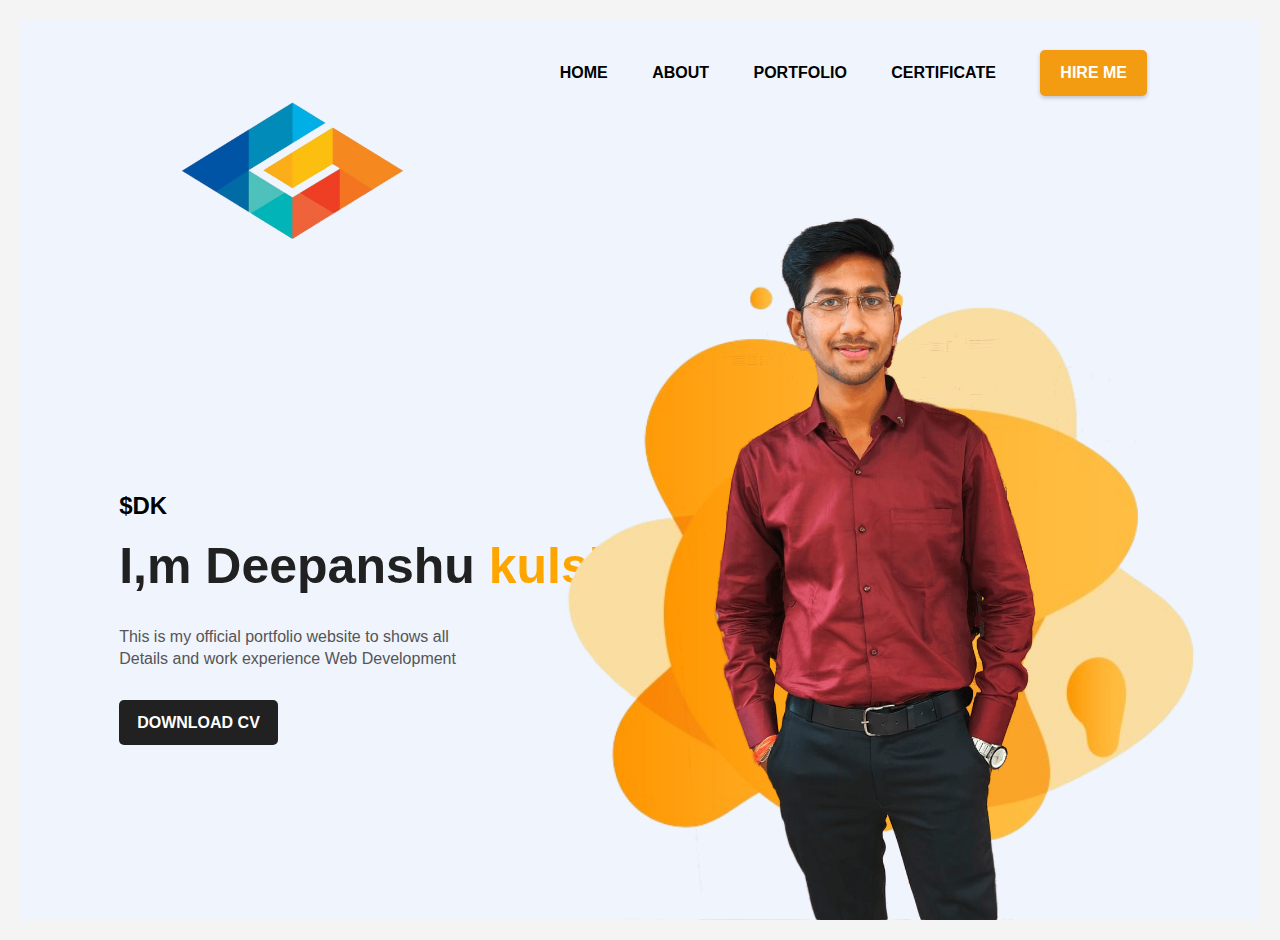
<file: index.html>
<!DOCTYPE html>
<html lang="en">
<head>
    <meta charset="UTF-8">
    <meta http-equiv="X-UA-Compatible" content="IE=edge">
    <meta name="viewport" content="width=device-width, initial-scale=1.0">
    <title>personale portfolio</title>
    <link rel="stylesheet" href="styles.css">
</head>
<body>
    <div class="hero">
        <nav>
            <img src="logoback2.png" class="logo">
            <ul>
                <li><a href="index.html">HOME</a></li>
                <li><a href="About.html">ABOUT</a></li>
                <li><a href="#">PORTFOLIO</a></li>
                <li><a href="certificate.html">CERTIFICATE</a></li>
                <li><a href="hireme.html" class="link-button">HIRE ME</a></li>
            </ul>
        </nav>
        <div class="detel">
            <h2>$DK</h2>
            <h1>I,m Deepanshu <span>kulshrestha</span></h1>
            <p>
                This is my official portfolio website to shows all
                <br>Details and work experience Web Development 
            </p>
            <a href="Deepanshu resume for placement.pdf">DOWNLOAD CV</a>
        </div>
        <div class="images">
            <img src="yellow.png" class="shape">
            <img src="Deep.png" class="boy">
        </div>
    </div>
</body>
</html>
</file>
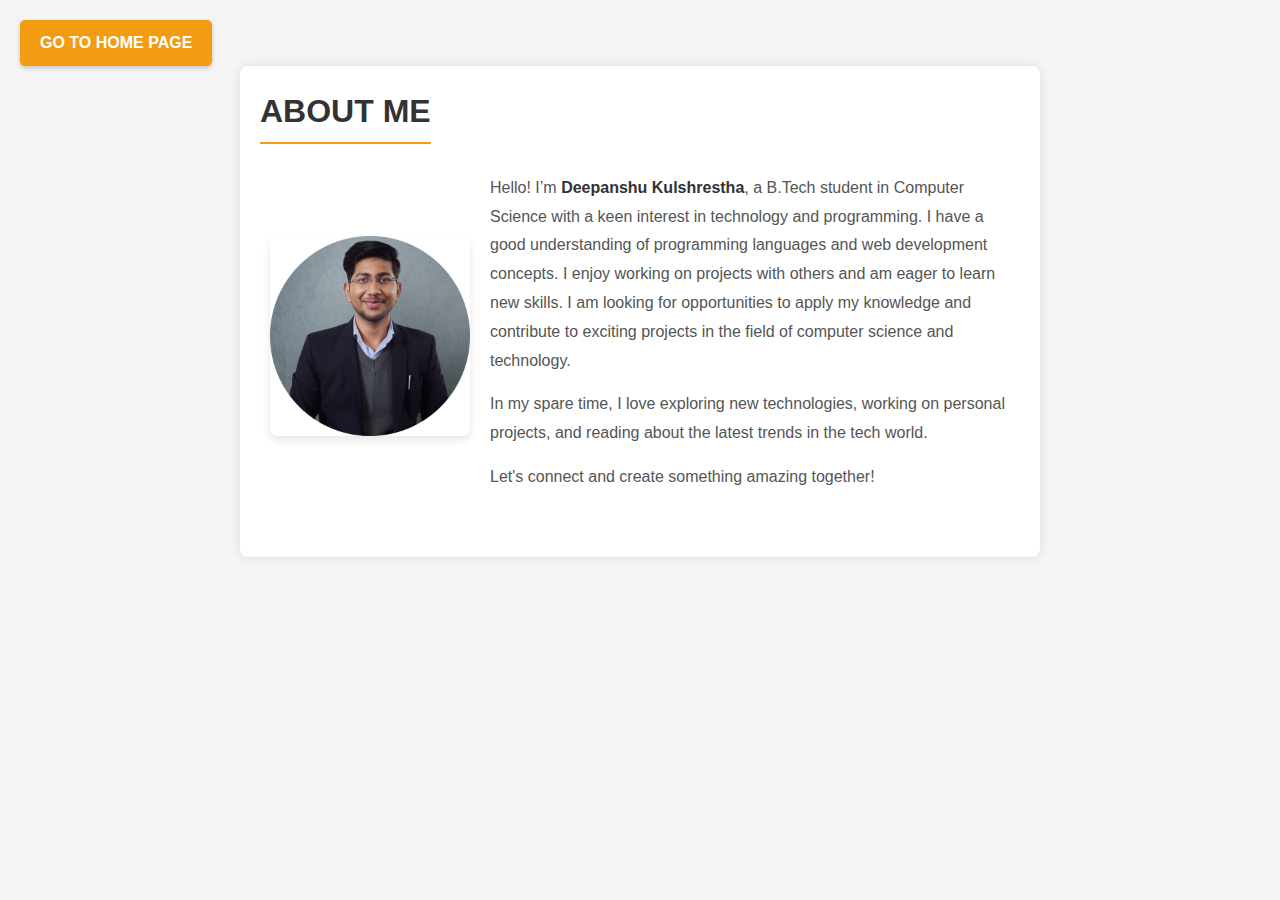
<file: About.html>
<!DOCTYPE html>
<html lang="en">
<head>
    <meta charset="UTF-8">
    <meta name="viewport" content="width=device-width, initial-scale=1.0">
    <title>Portfolio</title>
    <link rel="stylesheet" href="styles.css">
</head>
<body>
    <a href="index.html" Class="link-button">Go to Home Page</a>
    <section id="about-me">
        <div class="container">
            <h2>About Me</h2>
            <div class="about-content">
                <div class="about-image">
                    <img src="profile-pic.png" alt="Profile Picture">
                </div>
                <div class="about-details">
                    <p>Hello! I’m <strong>Deepanshu Kulshrestha</strong>, a B.Tech student in Computer Science with a keen interest in technology and programming. I have a good understanding of programming languages and web development concepts. I enjoy working on projects with others and am eager to learn new skills. I am looking for opportunities to apply my knowledge and contribute to exciting projects in the field of computer science and technology.</p>
                    <p>In my spare time, I love exploring new technologies, working on personal projects, and reading about the latest trends in the tech world.</p>
                    <p>Let's connect and create something amazing together!</p>
                </div>
            </div>
        </div>
    </section>
</body>
</html>
</file>
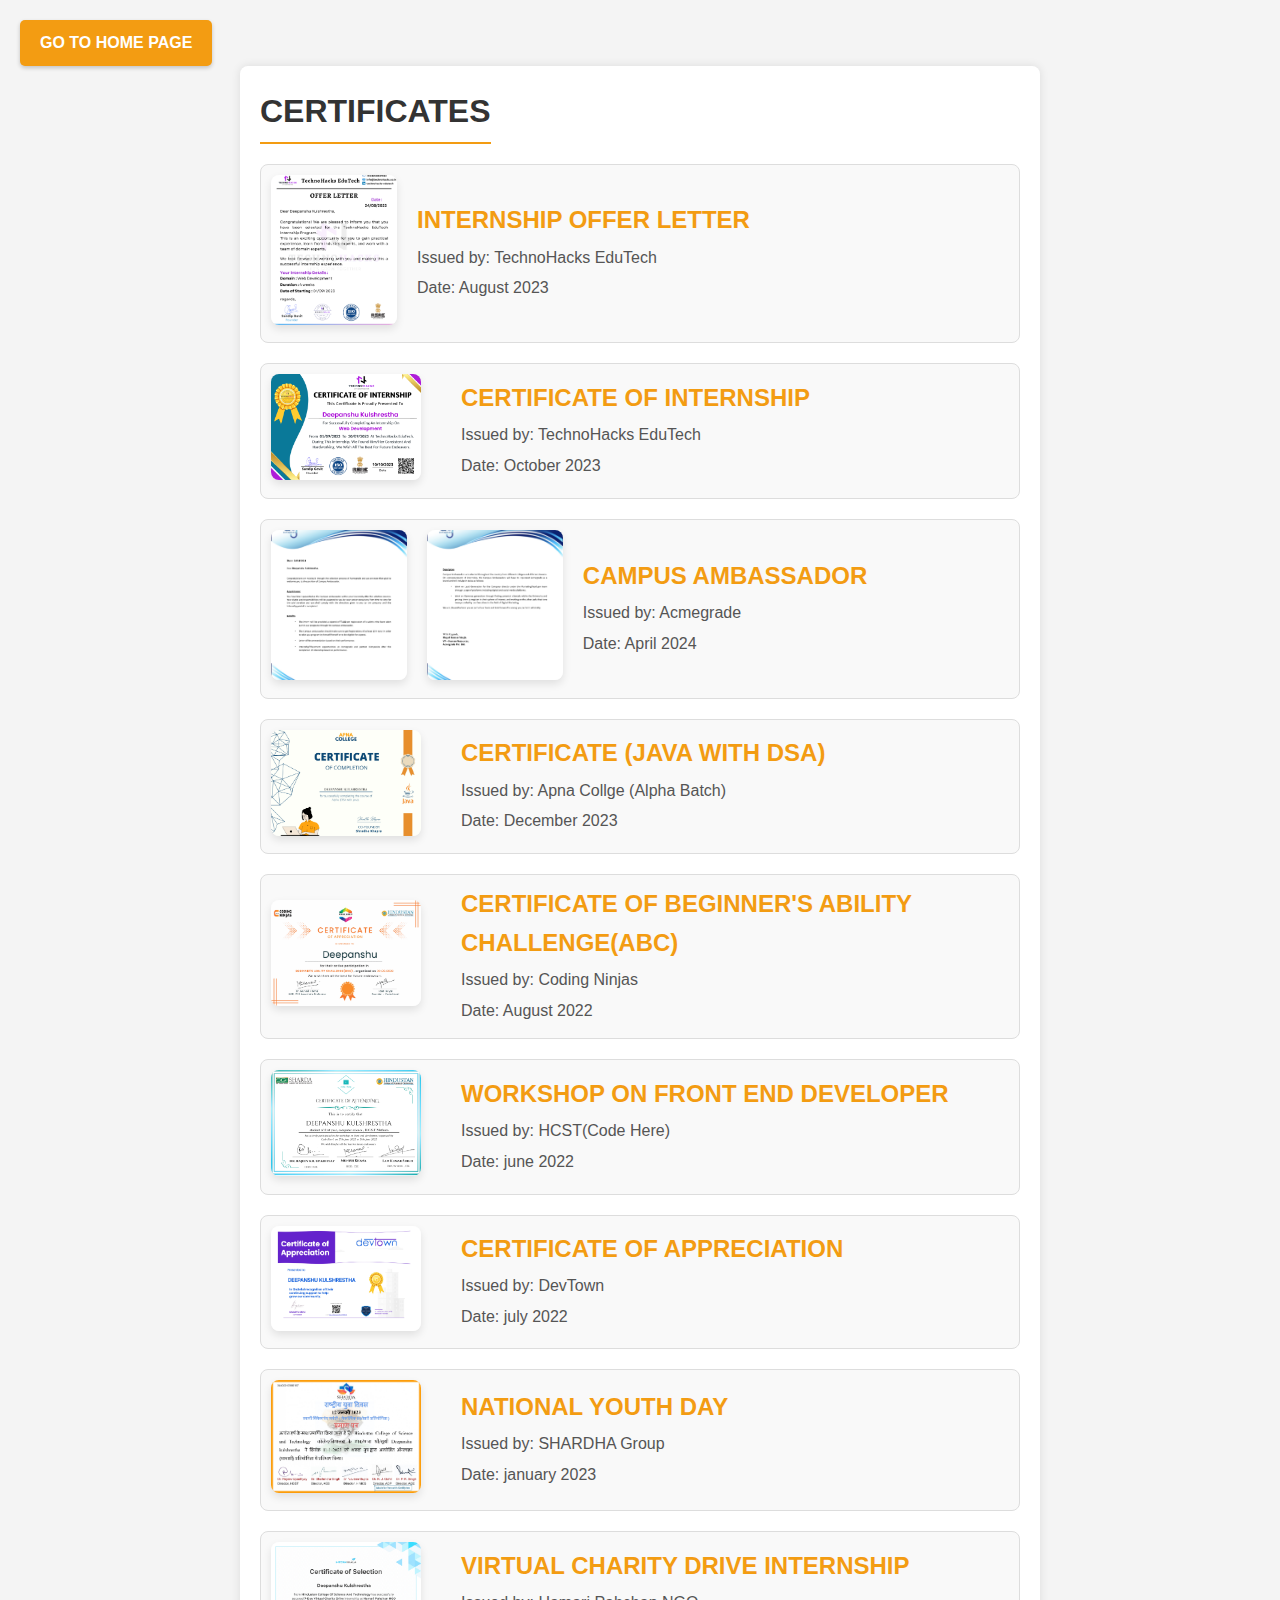
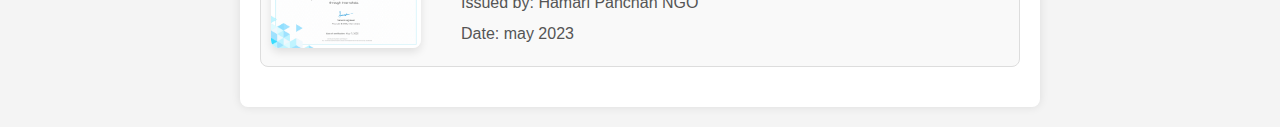
<file: certificate.html>
<!DOCTYPE html>
<html lang="en">
<head>
    <meta charset="UTF-8">
    <meta name="viewport" content="width=device-width, initial-scale=1.0">
    <title>Portfolio</title>
    <link rel="stylesheet" href="styles.css">
</head>
<body>
    <a href="index.html" Class="link-button">Go to Home Page</a>
    <section id="certificates">
        <div class="container">
            <h2>Certificates</h2>
            <div class="certificate">
                <a href="Technohacks intership offer letter.png" target="_blank">
                    <img src="Technohacks intership offer letter.png" alt="Certificate 1">
                </a>
                <div class="certificate-details">
                    <h3>Internship Offer Letter</h3>
                    <p>Issued by: TechnoHacks EduTech</p>
                    <p>Date: August 2023</p>
                </div>
            </div>

            <div class="certificate">
                <a href="Technohacks internship.png" target="_blank">
                    <img src="Technohacks internship.png" alt="Certificate 2">
                </a>
                <div class="certificate-details">
                    <h3>Certificate Of Internship</h3>
                    <p>Issued by: TechnoHacks EduTech</p>
                    <p>Date: October 2023</p>
                </div>
            </div>

            <div class="certificate">
                <a href="Offer letter campus amb._page-0001.jpg" target="_blank">
                    <img src="Offer letter campus amb._page-0001.jpg" alt="Certificate 3">
                </a>
                <a href="Offer letter campus amb._page-0002.jpg" target="_blank">
                    <img src="Offer letter campus amb._page-0002.jpg" alt="Certificate 3">
                </a>
                <div class="certificate-details">
                    <h3>Campus Ambassador</h3>
                    <p>Issued by: Acmegrade</p>
                    <p>Date: April 2024</p>
                </div>
            </div>

            <div class="certificate">
                <b href="Apna college Alpha (JAVA + DSA) Certificate_page-0001.jpg" target="_blank">
                    <img src="Apna college Alpha (JAVA + DSA) Certificate_page-0001.jpg" alt="Certificate 4">
                </b>
                <div class="certificate-details">
                    <h3>Certificate (JAVA with DSA)</h3>
                    <p>Issued by: Apna Collge (Alpha Batch)</p>
                    <p>Date: December 2023</p>
                </div>
            </div>

            <div class="certificate">
                <a href="Coding Ninjas_page-0001.jpg" target="_blank">
                    <img src="Coding Ninjas_page-0001.jpg" alt="Certificate 5">
                </a>
                <div class="certificate-details">
                    <h3>Certificate Of Beginner's Ability Challenge(ABC) </h3>
                    <p>Issued by: Coding Ninjas</p>
                    <p>Date: August 2022</p>
                </div>
            </div>

            <div class="certificate">
                <a href="Workshop on front end dev.png" target="_blank">
                    <img src="Workshop on front end dev.png" alt="Certificate 6">
                </a>
                <div class="certificate-details ">
                    <h3>Workshop On Front End Developer</h3>
                    <p>Issued by: HCST(Code Here)</p>
                    <p>Date: june 2022</p>
                </div>
            </div>

            <div class="certificate">
                <a href="Devtown_page-0001.jpg" target="_blank">
                    <img src="Devtown_page-0001.jpg" alt="Certificate 7">
                </a>
                <div class="certificate-details">
                    <h3>Certificate of Appreciation</h3>
                    <p>Issued by: DevTown</p>
                    <p>Date: july 2022</p>
                </div>
            </div>

            <div class="certificate">
                <a href="Sharda_page-0001.jpg" target="_blank">
                    <img src="Sharda_page-0001.jpg" alt="Certificate 8">
                </a>
                <div class="certificate-details">
                    <h3>National Youth Day</h3>
                    <p>Issued by: SHARDHA Group</p>
                    <p>Date: january 2023</p>
                </div>
            </div>

            <div class="certificate">
                <a href="7-Day Virtual Charity Drive Internship_internship_certificate-1_page-0001.jpg" target="_blank">
                    <img src="7-Day Virtual Charity Drive Internship_internship_certificate-1_page-0001.jpg" alt="Certificate 9">
                </a>
                <div class="certificate-details">
                    <h3>Virtual Charity Drive Internship</h3>
                    <p>Issued by: Hamari Pahchan NGO</p>
                    <p>Date: may 2023</p>
                </div>
            </div>
            
            <!-- Add more certificates as needed -->
        </div>
    </section>
</body>
</html>
</file>
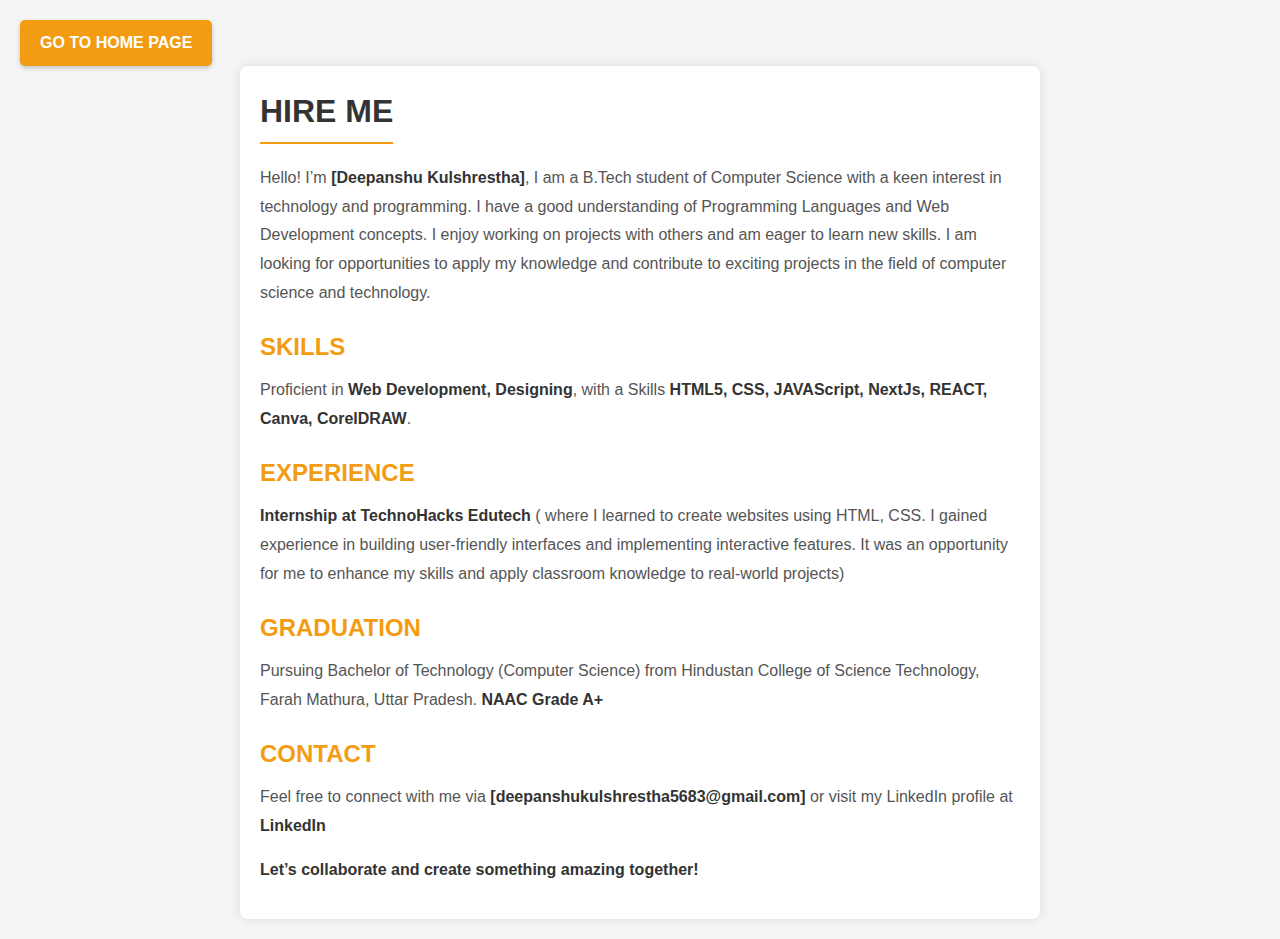
<file: hireme.html>
<!DOCTYPE html>
<html lang="en">
<head>
    <meta charset="UTF-8">
    <meta name="viewport" content="width=device-width, initial-scale=1.0">
    <title>Document</title>
    <link rel="stylesheet" href="styles.css">
</head>
<body>
    <a href="index.html" Class="link-button">Go to Home Page</a>
    <section id="hire-me">
        <div class="container">
            <h2>Hire Me</h2>
            <p>Hello! I’m <strong>[Deepanshu Kulshrestha]</strong>, I am a B.Tech student of Computer Science with a keen interest in technology and programming. I have a good understanding of Programming Languages and Web Development concepts. I enjoy working on projects with others and am eager to learn new skills. I am looking for opportunities to apply my knowledge and contribute to exciting projects in the field of computer science and technology.</p>
            
            <h3>Skills</h3>
            <p>Proficient in<Strong> Web Development, Designing</Strong>, with a Skills<strong> HTML5, CSS, JAVAScript, NextJs, REACT, Canva, CorelDRAW</strong>.</p>
            
            <h3>Experience</h3> 
            <p><strong>Internship at TechnoHacks Edutech </strong>( where I learned to create websites using HTML, CSS.  I gained experience in building user-friendly interfaces and implementing interactive features. It was an opportunity for me to enhance my skills and apply classroom knowledge to real-world projects) </p>
            
            <h3>Graduation</h3>
            <p>Pursuing Bachelor of Technology (Computer Science) from Hindustan College of Science Technology, Farah Mathura, Uttar Pradesh.<strong> NAAC Grade A+</strong>  </p>
            
            <h3>Contact</h3>
            <p>Feel free to connect with me via <strong>[deepanshukulshrestha5683@gmail.com]</strong> or visit my LinkedIn profile at <a href="https://www.linkedin.com/in/deepanshu-k-283597223/" target="_blank"><Strong> LinkedIn </Strong></a></p>
            
            <p><Strong>Let’s collaborate and create something amazing together!</Strong></p>
        </div>
    </section>
</body>
</html>
</file>
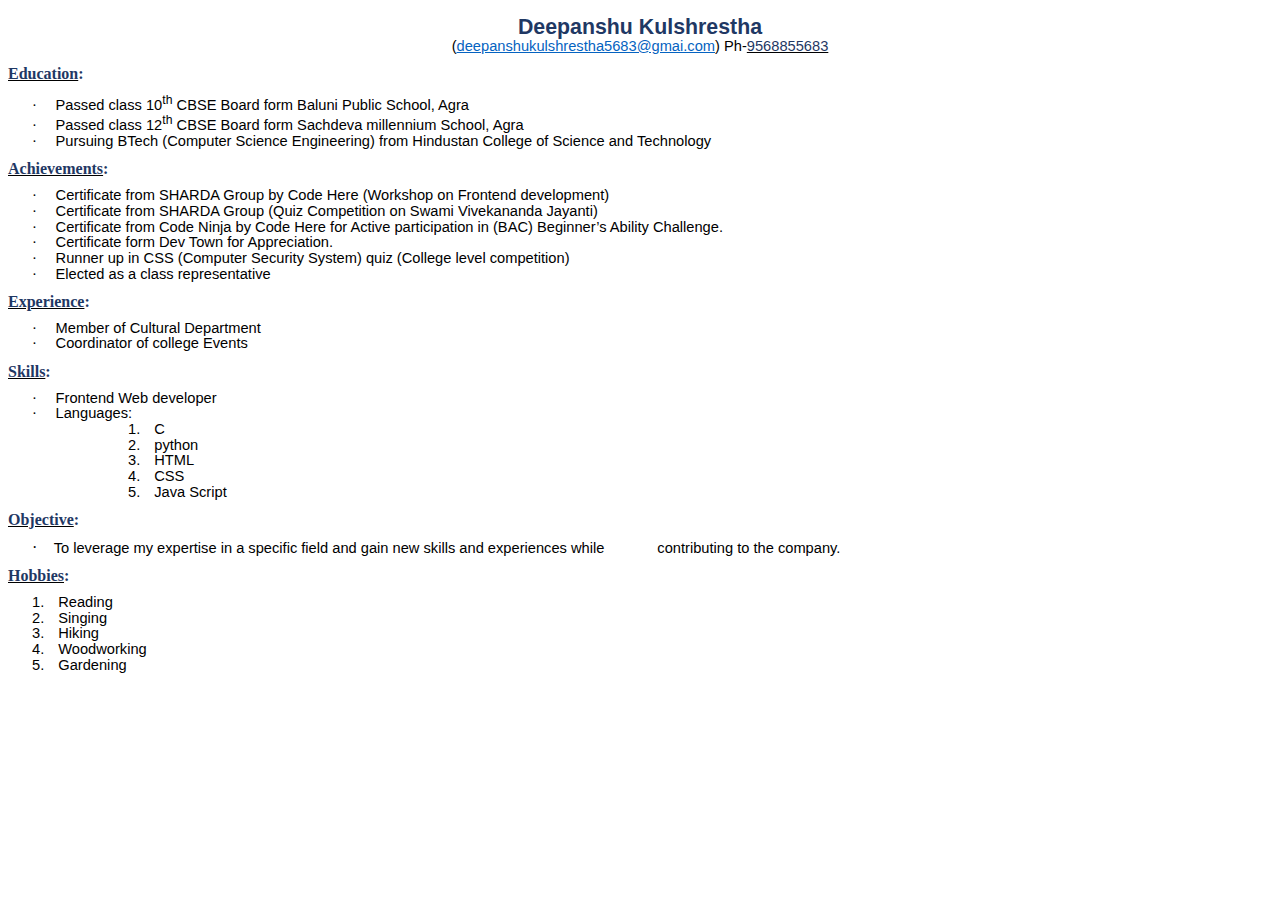
<file: Resume.htm>
<html xmlns:v="urn:schemas-microsoft-com:vml"
xmlns:o="urn:schemas-microsoft-com:office:office"
xmlns:w="urn:schemas-microsoft-com:office:word"
xmlns:m="http://schemas.microsoft.com/office/2004/12/omml"
xmlns="http://www.w3.org/TR/REC-html40">

<head>
<meta http-equiv=Content-Type content="text/html; charset=windows-1252">
<meta name=ProgId content=Word.Document>
<meta name=Generator content="Microsoft Word 15">
<meta name=Originator content="Microsoft Word 15">
<link rel=File-List href="Resume_files/filelist.xml">
<!--[if gte mso 9]><xml>
 <o:DocumentProperties>
  <o:Author>Deepanshu Kulshrestha</o:Author>
  <o:Template>Normal</o:Template>
  <o:LastAuthor>Deepanshu Kulshrestha</o:LastAuthor>
  <o:Revision>2</o:Revision>
  <o:TotalTime>62</o:TotalTime>
  <o:Created>2023-09-01T20:21:00Z</o:Created>
  <o:LastSaved>2023-09-01T20:21:00Z</o:LastSaved>
  <o:Pages>1</o:Pages>
  <o:Words>172</o:Words>
  <o:Characters>986</o:Characters>
  <o:Lines>8</o:Lines>
  <o:Paragraphs>2</o:Paragraphs>
  <o:CharactersWithSpaces>1156</o:CharactersWithSpaces>
  <o:Version>16.00</o:Version>
 </o:DocumentProperties>
 <o:OfficeDocumentSettings>
  <o:AllowPNG/>
 </o:OfficeDocumentSettings>
</xml><![endif]-->
<link rel=themeData href="Resume_files/themedata.thmx">
<link rel=colorSchemeMapping href="Resume_files/colorschememapping.xml">
<!--[if gte mso 9]><xml>
 <w:WordDocument>
  <w:SpellingState>Clean</w:SpellingState>
  <w:GrammarState>Clean</w:GrammarState>
  <w:TrackMoves>false</w:TrackMoves>
  <w:TrackFormatting/>
  <w:PunctuationKerning/>
  <w:ValidateAgainstSchemas/>
  <w:SaveIfXMLInvalid>false</w:SaveIfXMLInvalid>
  <w:IgnoreMixedContent>false</w:IgnoreMixedContent>
  <w:AlwaysShowPlaceholderText>false</w:AlwaysShowPlaceholderText>
  <w:DoNotPromoteQF/>
  <w:LidThemeOther>EN-IN</w:LidThemeOther>
  <w:LidThemeAsian>X-NONE</w:LidThemeAsian>
  <w:LidThemeComplexScript>HI</w:LidThemeComplexScript>
  <w:Compatibility>
   <w:BreakWrappedTables/>
   <w:SnapToGridInCell/>
   <w:WrapTextWithPunct/>
   <w:UseAsianBreakRules/>
   <w:DontGrowAutofit/>
   <w:SplitPgBreakAndParaMark/>
   <w:EnableOpenTypeKerning/>
   <w:DontFlipMirrorIndents/>
   <w:OverrideTableStyleHps/>
  </w:Compatibility>
  <m:mathPr>
   <m:mathFont m:val="Cambria Math"/>
   <m:brkBin m:val="before"/>
   <m:brkBinSub m:val="&#45;-"/>
   <m:smallFrac m:val="off"/>
   <m:dispDef/>
   <m:lMargin m:val="0"/>
   <m:rMargin m:val="0"/>
   <m:defJc m:val="centerGroup"/>
   <m:wrapIndent m:val="1440"/>
   <m:intLim m:val="subSup"/>
   <m:naryLim m:val="undOvr"/>
  </m:mathPr></w:WordDocument>
</xml><![endif]--><!--[if gte mso 9]><xml>
 <w:LatentStyles DefLockedState="false" DefUnhideWhenUsed="false"
  DefSemiHidden="false" DefQFormat="false" DefPriority="99"
  LatentStyleCount="376">
  <w:LsdException Locked="false" Priority="0" QFormat="true" Name="Normal"/>
  <w:LsdException Locked="false" Priority="9" QFormat="true" Name="heading 1"/>
  <w:LsdException Locked="false" Priority="9" SemiHidden="true"
   UnhideWhenUsed="true" QFormat="true" Name="heading 2"/>
  <w:LsdException Locked="false" Priority="9" SemiHidden="true"
   UnhideWhenUsed="true" QFormat="true" Name="heading 3"/>
  <w:LsdException Locked="false" Priority="9" SemiHidden="true"
   UnhideWhenUsed="true" QFormat="true" Name="heading 4"/>
  <w:LsdException Locked="false" Priority="9" SemiHidden="true"
   UnhideWhenUsed="true" QFormat="true" Name="heading 5"/>
  <w:LsdException Locked="false" Priority="9" SemiHidden="true"
   UnhideWhenUsed="true" QFormat="true" Name="heading 6"/>
  <w:LsdException Locked="false" Priority="9" SemiHidden="true"
   UnhideWhenUsed="true" QFormat="true" Name="heading 7"/>
  <w:LsdException Locked="false" Priority="9" SemiHidden="true"
   UnhideWhenUsed="true" QFormat="true" Name="heading 8"/>
  <w:LsdException Locked="false" Priority="9" SemiHidden="true"
   UnhideWhenUsed="true" QFormat="true" Name="heading 9"/>
  <w:LsdException Locked="false" SemiHidden="true" UnhideWhenUsed="true"
   Name="index 1"/>
  <w:LsdException Locked="false" SemiHidden="true" UnhideWhenUsed="true"
   Name="index 2"/>
  <w:LsdException Locked="false" SemiHidden="true" UnhideWhenUsed="true"
   Name="index 3"/>
  <w:LsdException Locked="false" SemiHidden="true" UnhideWhenUsed="true"
   Name="index 4"/>
  <w:LsdException Locked="false" SemiHidden="true" UnhideWhenUsed="true"
   Name="index 5"/>
  <w:LsdException Locked="false" SemiHidden="true" UnhideWhenUsed="true"
   Name="index 6"/>
  <w:LsdException Locked="false" SemiHidden="true" UnhideWhenUsed="true"
   Name="index 7"/>
  <w:LsdException Locked="false" SemiHidden="true" UnhideWhenUsed="true"
   Name="index 8"/>
  <w:LsdException Locked="false" SemiHidden="true" UnhideWhenUsed="true"
   Name="index 9"/>
  <w:LsdException Locked="false" Priority="39" SemiHidden="true"
   UnhideWhenUsed="true" Name="toc 1"/>
  <w:LsdException Locked="false" Priority="39" SemiHidden="true"
   UnhideWhenUsed="true" Name="toc 2"/>
  <w:LsdException Locked="false" Priority="39" SemiHidden="true"
   UnhideWhenUsed="true" Name="toc 3"/>
  <w:LsdException Locked="false" Priority="39" SemiHidden="true"
   UnhideWhenUsed="true" Name="toc 4"/>
  <w:LsdException Locked="false" Priority="39" SemiHidden="true"
   UnhideWhenUsed="true" Name="toc 5"/>
  <w:LsdException Locked="false" Priority="39" SemiHidden="true"
   UnhideWhenUsed="true" Name="toc 6"/>
  <w:LsdException Locked="false" Priority="39" SemiHidden="true"
   UnhideWhenUsed="true" Name="toc 7"/>
  <w:LsdException Locked="false" Priority="39" SemiHidden="true"
   UnhideWhenUsed="true" Name="toc 8"/>
  <w:LsdException Locked="false" Priority="39" SemiHidden="true"
   UnhideWhenUsed="true" Name="toc 9"/>
  <w:LsdException Locked="false" SemiHidden="true" UnhideWhenUsed="true"
   Name="Normal Indent"/>
  <w:LsdException Locked="false" SemiHidden="true" UnhideWhenUsed="true"
   Name="footnote text"/>
  <w:LsdException Locked="false" SemiHidden="true" UnhideWhenUsed="true"
   Name="annotation text"/>
  <w:LsdException Locked="false" SemiHidden="true" UnhideWhenUsed="true"
   Name="header"/>
  <w:LsdException Locked="false" SemiHidden="true" UnhideWhenUsed="true"
   Name="footer"/>
  <w:LsdException Locked="false" SemiHidden="true" UnhideWhenUsed="true"
   Name="index heading"/>
  <w:LsdException Locked="false" Priority="35" SemiHidden="true"
   UnhideWhenUsed="true" QFormat="true" Name="caption"/>
  <w:LsdException Locked="false" SemiHidden="true" UnhideWhenUsed="true"
   Name="table of figures"/>
  <w:LsdException Locked="false" SemiHidden="true" UnhideWhenUsed="true"
   Name="envelope address"/>
  <w:LsdException Locked="false" SemiHidden="true" UnhideWhenUsed="true"
   Name="envelope return"/>
  <w:LsdException Locked="false" SemiHidden="true" UnhideWhenUsed="true"
   Name="footnote reference"/>
  <w:LsdException Locked="false" SemiHidden="true" UnhideWhenUsed="true"
   Name="annotation reference"/>
  <w:LsdException Locked="false" SemiHidden="true" UnhideWhenUsed="true"
   Name="line number"/>
  <w:LsdException Locked="false" SemiHidden="true" UnhideWhenUsed="true"
   Name="page number"/>
  <w:LsdException Locked="false" SemiHidden="true" UnhideWhenUsed="true"
   Name="endnote reference"/>
  <w:LsdException Locked="false" SemiHidden="true" UnhideWhenUsed="true"
   Name="endnote text"/>
  <w:LsdException Locked="false" SemiHidden="true" UnhideWhenUsed="true"
   Name="table of authorities"/>
  <w:LsdException Locked="false" SemiHidden="true" UnhideWhenUsed="true"
   Name="macro"/>
  <w:LsdException Locked="false" SemiHidden="true" UnhideWhenUsed="true"
   Name="toa heading"/>
  <w:LsdException Locked="false" SemiHidden="true" UnhideWhenUsed="true"
   Name="List"/>
  <w:LsdException Locked="false" SemiHidden="true" UnhideWhenUsed="true"
   Name="List Bullet"/>
  <w:LsdException Locked="false" SemiHidden="true" UnhideWhenUsed="true"
   Name="List Number"/>
  <w:LsdException Locked="false" SemiHidden="true" UnhideWhenUsed="true"
   Name="List 2"/>
  <w:LsdException Locked="false" SemiHidden="true" UnhideWhenUsed="true"
   Name="List 3"/>
  <w:LsdException Locked="false" SemiHidden="true" UnhideWhenUsed="true"
   Name="List 4"/>
  <w:LsdException Locked="false" SemiHidden="true" UnhideWhenUsed="true"
   Name="List 5"/>
  <w:LsdException Locked="false" SemiHidden="true" UnhideWhenUsed="true"
   Name="List Bullet 2"/>
  <w:LsdException Locked="false" SemiHidden="true" UnhideWhenUsed="true"
   Name="List Bullet 3"/>
  <w:LsdException Locked="false" SemiHidden="true" UnhideWhenUsed="true"
   Name="List Bullet 4"/>
  <w:LsdException Locked="false" SemiHidden="true" UnhideWhenUsed="true"
   Name="List Bullet 5"/>
  <w:LsdException Locked="false" SemiHidden="true" UnhideWhenUsed="true"
   Name="List Number 2"/>
  <w:LsdException Locked="false" SemiHidden="true" UnhideWhenUsed="true"
   Name="List Number 3"/>
  <w:LsdException Locked="false" SemiHidden="true" UnhideWhenUsed="true"
   Name="List Number 4"/>
  <w:LsdException Locked="false" SemiHidden="true" UnhideWhenUsed="true"
   Name="List Number 5"/>
  <w:LsdException Locked="false" Priority="10" QFormat="true" Name="Title"/>
  <w:LsdException Locked="false" SemiHidden="true" UnhideWhenUsed="true"
   Name="Closing"/>
  <w:LsdException Locked="false" SemiHidden="true" UnhideWhenUsed="true"
   Name="Signature"/>
  <w:LsdException Locked="false" Priority="1" SemiHidden="true"
   UnhideWhenUsed="true" Name="Default Paragraph Font"/>
  <w:LsdException Locked="false" SemiHidden="true" UnhideWhenUsed="true"
   Name="Body Text"/>
  <w:LsdException Locked="false" SemiHidden="true" UnhideWhenUsed="true"
   Name="Body Text Indent"/>
  <w:LsdException Locked="false" SemiHidden="true" UnhideWhenUsed="true"
   Name="List Continue"/>
  <w:LsdException Locked="false" SemiHidden="true" UnhideWhenUsed="true"
   Name="List Continue 2"/>
  <w:LsdException Locked="false" SemiHidden="true" UnhideWhenUsed="true"
   Name="List Continue 3"/>
  <w:LsdException Locked="false" SemiHidden="true" UnhideWhenUsed="true"
   Name="List Continue 4"/>
  <w:LsdException Locked="false" SemiHidden="true" UnhideWhenUsed="true"
   Name="List Continue 5"/>
  <w:LsdException Locked="false" SemiHidden="true" UnhideWhenUsed="true"
   Name="Message Header"/>
  <w:LsdException Locked="false" Priority="11" QFormat="true" Name="Subtitle"/>
  <w:LsdException Locked="false" SemiHidden="true" UnhideWhenUsed="true"
   Name="Salutation"/>
  <w:LsdException Locked="false" SemiHidden="true" UnhideWhenUsed="true"
   Name="Date"/>
  <w:LsdException Locked="false" SemiHidden="true" UnhideWhenUsed="true"
   Name="Body Text First Indent"/>
  <w:LsdException Locked="false" SemiHidden="true" UnhideWhenUsed="true"
   Name="Body Text First Indent 2"/>
  <w:LsdException Locked="false" SemiHidden="true" UnhideWhenUsed="true"
   Name="Note Heading"/>
  <w:LsdException Locked="false" SemiHidden="true" UnhideWhenUsed="true"
   Name="Body Text 2"/>
  <w:LsdException Locked="false" SemiHidden="true" UnhideWhenUsed="true"
   Name="Body Text 3"/>
  <w:LsdException Locked="false" SemiHidden="true" UnhideWhenUsed="true"
   Name="Body Text Indent 2"/>
  <w:LsdException Locked="false" SemiHidden="true" UnhideWhenUsed="true"
   Name="Body Text Indent 3"/>
  <w:LsdException Locked="false" SemiHidden="true" UnhideWhenUsed="true"
   Name="Block Text"/>
  <w:LsdException Locked="false" SemiHidden="true" UnhideWhenUsed="true"
   Name="Hyperlink"/>
  <w:LsdException Locked="false" SemiHidden="true" UnhideWhenUsed="true"
   Name="FollowedHyperlink"/>
  <w:LsdException Locked="false" Priority="22" QFormat="true" Name="Strong"/>
  <w:LsdException Locked="false" Priority="20" QFormat="true" Name="Emphasis"/>
  <w:LsdException Locked="false" SemiHidden="true" UnhideWhenUsed="true"
   Name="Document Map"/>
  <w:LsdException Locked="false" SemiHidden="true" UnhideWhenUsed="true"
   Name="Plain Text"/>
  <w:LsdException Locked="false" SemiHidden="true" UnhideWhenUsed="true"
   Name="E-mail Signature"/>
  <w:LsdException Locked="false" SemiHidden="true" UnhideWhenUsed="true"
   Name="HTML Top of Form"/>
  <w:LsdException Locked="false" SemiHidden="true" UnhideWhenUsed="true"
   Name="HTML Bottom of Form"/>
  <w:LsdException Locked="false" SemiHidden="true" UnhideWhenUsed="true"
   Name="Normal (Web)"/>
  <w:LsdException Locked="false" SemiHidden="true" UnhideWhenUsed="true"
   Name="HTML Acronym"/>
  <w:LsdException Locked="false" SemiHidden="true" UnhideWhenUsed="true"
   Name="HTML Address"/>
  <w:LsdException Locked="false" SemiHidden="true" UnhideWhenUsed="true"
   Name="HTML Cite"/>
  <w:LsdException Locked="false" SemiHidden="true" UnhideWhenUsed="true"
   Name="HTML Code"/>
  <w:LsdException Locked="false" SemiHidden="true" UnhideWhenUsed="true"
   Name="HTML Definition"/>
  <w:LsdException Locked="false" SemiHidden="true" UnhideWhenUsed="true"
   Name="HTML Keyboard"/>
  <w:LsdException Locked="false" SemiHidden="true" UnhideWhenUsed="true"
   Name="HTML Preformatted"/>
  <w:LsdException Locked="false" SemiHidden="true" UnhideWhenUsed="true"
   Name="HTML Sample"/>
  <w:LsdException Locked="false" SemiHidden="true" UnhideWhenUsed="true"
   Name="HTML Typewriter"/>
  <w:LsdException Locked="false" SemiHidden="true" UnhideWhenUsed="true"
   Name="HTML Variable"/>
  <w:LsdException Locked="false" SemiHidden="true" UnhideWhenUsed="true"
   Name="Normal Table"/>
  <w:LsdException Locked="false" SemiHidden="true" UnhideWhenUsed="true"
   Name="annotation subject"/>
  <w:LsdException Locked="false" SemiHidden="true" UnhideWhenUsed="true"
   Name="No List"/>
  <w:LsdException Locked="false" SemiHidden="true" UnhideWhenUsed="true"
   Name="Outline List 1"/>
  <w:LsdException Locked="false" SemiHidden="true" UnhideWhenUsed="true"
   Name="Outline List 2"/>
  <w:LsdException Locked="false" SemiHidden="true" UnhideWhenUsed="true"
   Name="Outline List 3"/>
  <w:LsdException Locked="false" SemiHidden="true" UnhideWhenUsed="true"
   Name="Table Simple 1"/>
  <w:LsdException Locked="false" SemiHidden="true" UnhideWhenUsed="true"
   Name="Table Simple 2"/>
  <w:LsdException Locked="false" SemiHidden="true" UnhideWhenUsed="true"
   Name="Table Simple 3"/>
  <w:LsdException Locked="false" SemiHidden="true" UnhideWhenUsed="true"
   Name="Table Classic 1"/>
  <w:LsdException Locked="false" SemiHidden="true" UnhideWhenUsed="true"
   Name="Table Classic 2"/>
  <w:LsdException Locked="false" SemiHidden="true" UnhideWhenUsed="true"
   Name="Table Classic 3"/>
  <w:LsdException Locked="false" SemiHidden="true" UnhideWhenUsed="true"
   Name="Table Classic 4"/>
  <w:LsdException Locked="false" SemiHidden="true" UnhideWhenUsed="true"
   Name="Table Colorful 1"/>
  <w:LsdException Locked="false" SemiHidden="true" UnhideWhenUsed="true"
   Name="Table Colorful 2"/>
  <w:LsdException Locked="false" SemiHidden="true" UnhideWhenUsed="true"
   Name="Table Colorful 3"/>
  <w:LsdException Locked="false" SemiHidden="true" UnhideWhenUsed="true"
   Name="Table Columns 1"/>
  <w:LsdException Locked="false" SemiHidden="true" UnhideWhenUsed="true"
   Name="Table Columns 2"/>
  <w:LsdException Locked="false" SemiHidden="true" UnhideWhenUsed="true"
   Name="Table Columns 3"/>
  <w:LsdException Locked="false" SemiHidden="true" UnhideWhenUsed="true"
   Name="Table Columns 4"/>
  <w:LsdException Locked="false" SemiHidden="true" UnhideWhenUsed="true"
   Name="Table Columns 5"/>
  <w:LsdException Locked="false" SemiHidden="true" UnhideWhenUsed="true"
   Name="Table Grid 1"/>
  <w:LsdException Locked="false" SemiHidden="true" UnhideWhenUsed="true"
   Name="Table Grid 2"/>
  <w:LsdException Locked="false" SemiHidden="true" UnhideWhenUsed="true"
   Name="Table Grid 3"/>
  <w:LsdException Locked="false" SemiHidden="true" UnhideWhenUsed="true"
   Name="Table Grid 4"/>
  <w:LsdException Locked="false" SemiHidden="true" UnhideWhenUsed="true"
   Name="Table Grid 5"/>
  <w:LsdException Locked="false" SemiHidden="true" UnhideWhenUsed="true"
   Name="Table Grid 6"/>
  <w:LsdException Locked="false" SemiHidden="true" UnhideWhenUsed="true"
   Name="Table Grid 7"/>
  <w:LsdException Locked="false" SemiHidden="true" UnhideWhenUsed="true"
   Name="Table Grid 8"/>
  <w:LsdException Locked="false" SemiHidden="true" UnhideWhenUsed="true"
   Name="Table List 1"/>
  <w:LsdException Locked="false" SemiHidden="true" UnhideWhenUsed="true"
   Name="Table List 2"/>
  <w:LsdException Locked="false" SemiHidden="true" UnhideWhenUsed="true"
   Name="Table List 3"/>
  <w:LsdException Locked="false" SemiHidden="true" UnhideWhenUsed="true"
   Name="Table List 4"/>
  <w:LsdException Locked="false" SemiHidden="true" UnhideWhenUsed="true"
   Name="Table List 5"/>
  <w:LsdException Locked="false" SemiHidden="true" UnhideWhenUsed="true"
   Name="Table List 6"/>
  <w:LsdException Locked="false" SemiHidden="true" UnhideWhenUsed="true"
   Name="Table List 7"/>
  <w:LsdException Locked="false" SemiHidden="true" UnhideWhenUsed="true"
   Name="Table List 8"/>
  <w:LsdException Locked="false" SemiHidden="true" UnhideWhenUsed="true"
   Name="Table 3D effects 1"/>
  <w:LsdException Locked="false" SemiHidden="true" UnhideWhenUsed="true"
   Name="Table 3D effects 2"/>
  <w:LsdException Locked="false" SemiHidden="true" UnhideWhenUsed="true"
   Name="Table 3D effects 3"/>
  <w:LsdException Locked="false" SemiHidden="true" UnhideWhenUsed="true"
   Name="Table Contemporary"/>
  <w:LsdException Locked="false" SemiHidden="true" UnhideWhenUsed="true"
   Name="Table Elegant"/>
  <w:LsdException Locked="false" SemiHidden="true" UnhideWhenUsed="true"
   Name="Table Professional"/>
  <w:LsdException Locked="false" SemiHidden="true" UnhideWhenUsed="true"
   Name="Table Subtle 1"/>
  <w:LsdException Locked="false" SemiHidden="true" UnhideWhenUsed="true"
   Name="Table Subtle 2"/>
  <w:LsdException Locked="false" SemiHidden="true" UnhideWhenUsed="true"
   Name="Table Web 1"/>
  <w:LsdException Locked="false" SemiHidden="true" UnhideWhenUsed="true"
   Name="Table Web 2"/>
  <w:LsdException Locked="false" SemiHidden="true" UnhideWhenUsed="true"
   Name="Table Web 3"/>
  <w:LsdException Locked="false" SemiHidden="true" UnhideWhenUsed="true"
   Name="Balloon Text"/>
  <w:LsdException Locked="false" Priority="39" Name="Table Grid"/>
  <w:LsdException Locked="false" SemiHidden="true" UnhideWhenUsed="true"
   Name="Table Theme"/>
  <w:LsdException Locked="false" SemiHidden="true" Name="Placeholder Text"/>
  <w:LsdException Locked="false" Priority="1" QFormat="true" Name="No Spacing"/>
  <w:LsdException Locked="false" Priority="60" Name="Light Shading"/>
  <w:LsdException Locked="false" Priority="61" Name="Light List"/>
  <w:LsdException Locked="false" Priority="62" Name="Light Grid"/>
  <w:LsdException Locked="false" Priority="63" Name="Medium Shading 1"/>
  <w:LsdException Locked="false" Priority="64" Name="Medium Shading 2"/>
  <w:LsdException Locked="false" Priority="65" Name="Medium List 1"/>
  <w:LsdException Locked="false" Priority="66" Name="Medium List 2"/>
  <w:LsdException Locked="false" Priority="67" Name="Medium Grid 1"/>
  <w:LsdException Locked="false" Priority="68" Name="Medium Grid 2"/>
  <w:LsdException Locked="false" Priority="69" Name="Medium Grid 3"/>
  <w:LsdException Locked="false" Priority="70" Name="Dark List"/>
  <w:LsdException Locked="false" Priority="71" Name="Colorful Shading"/>
  <w:LsdException Locked="false" Priority="72" Name="Colorful List"/>
  <w:LsdException Locked="false" Priority="73" Name="Colorful Grid"/>
  <w:LsdException Locked="false" Priority="60" Name="Light Shading Accent 1"/>
  <w:LsdException Locked="false" Priority="61" Name="Light List Accent 1"/>
  <w:LsdException Locked="false" Priority="62" Name="Light Grid Accent 1"/>
  <w:LsdException Locked="false" Priority="63" Name="Medium Shading 1 Accent 1"/>
  <w:LsdException Locked="false" Priority="64" Name="Medium Shading 2 Accent 1"/>
  <w:LsdException Locked="false" Priority="65" Name="Medium List 1 Accent 1"/>
  <w:LsdException Locked="false" SemiHidden="true" Name="Revision"/>
  <w:LsdException Locked="false" Priority="34" QFormat="true"
   Name="List Paragraph"/>
  <w:LsdException Locked="false" Priority="29" QFormat="true" Name="Quote"/>
  <w:LsdException Locked="false" Priority="30" QFormat="true"
   Name="Intense Quote"/>
  <w:LsdException Locked="false" Priority="66" Name="Medium List 2 Accent 1"/>
  <w:LsdException Locked="false" Priority="67" Name="Medium Grid 1 Accent 1"/>
  <w:LsdException Locked="false" Priority="68" Name="Medium Grid 2 Accent 1"/>
  <w:LsdException Locked="false" Priority="69" Name="Medium Grid 3 Accent 1"/>
  <w:LsdException Locked="false" Priority="70" Name="Dark List Accent 1"/>
  <w:LsdException Locked="false" Priority="71" Name="Colorful Shading Accent 1"/>
  <w:LsdException Locked="false" Priority="72" Name="Colorful List Accent 1"/>
  <w:LsdException Locked="false" Priority="73" Name="Colorful Grid Accent 1"/>
  <w:LsdException Locked="false" Priority="60" Name="Light Shading Accent 2"/>
  <w:LsdException Locked="false" Priority="61" Name="Light List Accent 2"/>
  <w:LsdException Locked="false" Priority="62" Name="Light Grid Accent 2"/>
  <w:LsdException Locked="false" Priority="63" Name="Medium Shading 1 Accent 2"/>
  <w:LsdException Locked="false" Priority="64" Name="Medium Shading 2 Accent 2"/>
  <w:LsdException Locked="false" Priority="65" Name="Medium List 1 Accent 2"/>
  <w:LsdException Locked="false" Priority="66" Name="Medium List 2 Accent 2"/>
  <w:LsdException Locked="false" Priority="67" Name="Medium Grid 1 Accent 2"/>
  <w:LsdException Locked="false" Priority="68" Name="Medium Grid 2 Accent 2"/>
  <w:LsdException Locked="false" Priority="69" Name="Medium Grid 3 Accent 2"/>
  <w:LsdException Locked="false" Priority="70" Name="Dark List Accent 2"/>
  <w:LsdException Locked="false" Priority="71" Name="Colorful Shading Accent 2"/>
  <w:LsdException Locked="false" Priority="72" Name="Colorful List Accent 2"/>
  <w:LsdException Locked="false" Priority="73" Name="Colorful Grid Accent 2"/>
  <w:LsdException Locked="false" Priority="60" Name="Light Shading Accent 3"/>
  <w:LsdException Locked="false" Priority="61" Name="Light List Accent 3"/>
  <w:LsdException Locked="false" Priority="62" Name="Light Grid Accent 3"/>
  <w:LsdException Locked="false" Priority="63" Name="Medium Shading 1 Accent 3"/>
  <w:LsdException Locked="false" Priority="64" Name="Medium Shading 2 Accent 3"/>
  <w:LsdException Locked="false" Priority="65" Name="Medium List 1 Accent 3"/>
  <w:LsdException Locked="false" Priority="66" Name="Medium List 2 Accent 3"/>
  <w:LsdException Locked="false" Priority="67" Name="Medium Grid 1 Accent 3"/>
  <w:LsdException Locked="false" Priority="68" Name="Medium Grid 2 Accent 3"/>
  <w:LsdException Locked="false" Priority="69" Name="Medium Grid 3 Accent 3"/>
  <w:LsdException Locked="false" Priority="70" Name="Dark List Accent 3"/>
  <w:LsdException Locked="false" Priority="71" Name="Colorful Shading Accent 3"/>
  <w:LsdException Locked="false" Priority="72" Name="Colorful List Accent 3"/>
  <w:LsdException Locked="false" Priority="73" Name="Colorful Grid Accent 3"/>
  <w:LsdException Locked="false" Priority="60" Name="Light Shading Accent 4"/>
  <w:LsdException Locked="false" Priority="61" Name="Light List Accent 4"/>
  <w:LsdException Locked="false" Priority="62" Name="Light Grid Accent 4"/>
  <w:LsdException Locked="false" Priority="63" Name="Medium Shading 1 Accent 4"/>
  <w:LsdException Locked="false" Priority="64" Name="Medium Shading 2 Accent 4"/>
  <w:LsdException Locked="false" Priority="65" Name="Medium List 1 Accent 4"/>
  <w:LsdException Locked="false" Priority="66" Name="Medium List 2 Accent 4"/>
  <w:LsdException Locked="false" Priority="67" Name="Medium Grid 1 Accent 4"/>
  <w:LsdException Locked="false" Priority="68" Name="Medium Grid 2 Accent 4"/>
  <w:LsdException Locked="false" Priority="69" Name="Medium Grid 3 Accent 4"/>
  <w:LsdException Locked="false" Priority="70" Name="Dark List Accent 4"/>
  <w:LsdException Locked="false" Priority="71" Name="Colorful Shading Accent 4"/>
  <w:LsdException Locked="false" Priority="72" Name="Colorful List Accent 4"/>
  <w:LsdException Locked="false" Priority="73" Name="Colorful Grid Accent 4"/>
  <w:LsdException Locked="false" Priority="60" Name="Light Shading Accent 5"/>
  <w:LsdException Locked="false" Priority="61" Name="Light List Accent 5"/>
  <w:LsdException Locked="false" Priority="62" Name="Light Grid Accent 5"/>
  <w:LsdException Locked="false" Priority="63" Name="Medium Shading 1 Accent 5"/>
  <w:LsdException Locked="false" Priority="64" Name="Medium Shading 2 Accent 5"/>
  <w:LsdException Locked="false" Priority="65" Name="Medium List 1 Accent 5"/>
  <w:LsdException Locked="false" Priority="66" Name="Medium List 2 Accent 5"/>
  <w:LsdException Locked="false" Priority="67" Name="Medium Grid 1 Accent 5"/>
  <w:LsdException Locked="false" Priority="68" Name="Medium Grid 2 Accent 5"/>
  <w:LsdException Locked="false" Priority="69" Name="Medium Grid 3 Accent 5"/>
  <w:LsdException Locked="false" Priority="70" Name="Dark List Accent 5"/>
  <w:LsdException Locked="false" Priority="71" Name="Colorful Shading Accent 5"/>
  <w:LsdException Locked="false" Priority="72" Name="Colorful List Accent 5"/>
  <w:LsdException Locked="false" Priority="73" Name="Colorful Grid Accent 5"/>
  <w:LsdException Locked="false" Priority="60" Name="Light Shading Accent 6"/>
  <w:LsdException Locked="false" Priority="61" Name="Light List Accent 6"/>
  <w:LsdException Locked="false" Priority="62" Name="Light Grid Accent 6"/>
  <w:LsdException Locked="false" Priority="63" Name="Medium Shading 1 Accent 6"/>
  <w:LsdException Locked="false" Priority="64" Name="Medium Shading 2 Accent 6"/>
  <w:LsdException Locked="false" Priority="65" Name="Medium List 1 Accent 6"/>
  <w:LsdException Locked="false" Priority="66" Name="Medium List 2 Accent 6"/>
  <w:LsdException Locked="false" Priority="67" Name="Medium Grid 1 Accent 6"/>
  <w:LsdException Locked="false" Priority="68" Name="Medium Grid 2 Accent 6"/>
  <w:LsdException Locked="false" Priority="69" Name="Medium Grid 3 Accent 6"/>
  <w:LsdException Locked="false" Priority="70" Name="Dark List Accent 6"/>
  <w:LsdException Locked="false" Priority="71" Name="Colorful Shading Accent 6"/>
  <w:LsdException Locked="false" Priority="72" Name="Colorful List Accent 6"/>
  <w:LsdException Locked="false" Priority="73" Name="Colorful Grid Accent 6"/>
  <w:LsdException Locked="false" Priority="19" QFormat="true"
   Name="Subtle Emphasis"/>
  <w:LsdException Locked="false" Priority="21" QFormat="true"
   Name="Intense Emphasis"/>
  <w:LsdException Locked="false" Priority="31" QFormat="true"
   Name="Subtle Reference"/>
  <w:LsdException Locked="false" Priority="32" QFormat="true"
   Name="Intense Reference"/>
  <w:LsdException Locked="false" Priority="33" QFormat="true" Name="Book Title"/>
  <w:LsdException Locked="false" Priority="37" SemiHidden="true"
   UnhideWhenUsed="true" Name="Bibliography"/>
  <w:LsdException Locked="false" Priority="39" SemiHidden="true"
   UnhideWhenUsed="true" QFormat="true" Name="TOC Heading"/>
  <w:LsdException Locked="false" Priority="41" Name="Plain Table 1"/>
  <w:LsdException Locked="false" Priority="42" Name="Plain Table 2"/>
  <w:LsdException Locked="false" Priority="43" Name="Plain Table 3"/>
  <w:LsdException Locked="false" Priority="44" Name="Plain Table 4"/>
  <w:LsdException Locked="false" Priority="45" Name="Plain Table 5"/>
  <w:LsdException Locked="false" Priority="40" Name="Grid Table Light"/>
  <w:LsdException Locked="false" Priority="46" Name="Grid Table 1 Light"/>
  <w:LsdException Locked="false" Priority="47" Name="Grid Table 2"/>
  <w:LsdException Locked="false" Priority="48" Name="Grid Table 3"/>
  <w:LsdException Locked="false" Priority="49" Name="Grid Table 4"/>
  <w:LsdException Locked="false" Priority="50" Name="Grid Table 5 Dark"/>
  <w:LsdException Locked="false" Priority="51" Name="Grid Table 6 Colorful"/>
  <w:LsdException Locked="false" Priority="52" Name="Grid Table 7 Colorful"/>
  <w:LsdException Locked="false" Priority="46"
   Name="Grid Table 1 Light Accent 1"/>
  <w:LsdException Locked="false" Priority="47" Name="Grid Table 2 Accent 1"/>
  <w:LsdException Locked="false" Priority="48" Name="Grid Table 3 Accent 1"/>
  <w:LsdException Locked="false" Priority="49" Name="Grid Table 4 Accent 1"/>
  <w:LsdException Locked="false" Priority="50" Name="Grid Table 5 Dark Accent 1"/>
  <w:LsdException Locked="false" Priority="51"
   Name="Grid Table 6 Colorful Accent 1"/>
  <w:LsdException Locked="false" Priority="52"
   Name="Grid Table 7 Colorful Accent 1"/>
  <w:LsdException Locked="false" Priority="46"
   Name="Grid Table 1 Light Accent 2"/>
  <w:LsdException Locked="false" Priority="47" Name="Grid Table 2 Accent 2"/>
  <w:LsdException Locked="false" Priority="48" Name="Grid Table 3 Accent 2"/>
  <w:LsdException Locked="false" Priority="49" Name="Grid Table 4 Accent 2"/>
  <w:LsdException Locked="false" Priority="50" Name="Grid Table 5 Dark Accent 2"/>
  <w:LsdException Locked="false" Priority="51"
   Name="Grid Table 6 Colorful Accent 2"/>
  <w:LsdException Locked="false" Priority="52"
   Name="Grid Table 7 Colorful Accent 2"/>
  <w:LsdException Locked="false" Priority="46"
   Name="Grid Table 1 Light Accent 3"/>
  <w:LsdException Locked="false" Priority="47" Name="Grid Table 2 Accent 3"/>
  <w:LsdException Locked="false" Priority="48" Name="Grid Table 3 Accent 3"/>
  <w:LsdException Locked="false" Priority="49" Name="Grid Table 4 Accent 3"/>
  <w:LsdException Locked="false" Priority="50" Name="Grid Table 5 Dark Accent 3"/>
  <w:LsdException Locked="false" Priority="51"
   Name="Grid Table 6 Colorful Accent 3"/>
  <w:LsdException Locked="false" Priority="52"
   Name="Grid Table 7 Colorful Accent 3"/>
  <w:LsdException Locked="false" Priority="46"
   Name="Grid Table 1 Light Accent 4"/>
  <w:LsdException Locked="false" Priority="47" Name="Grid Table 2 Accent 4"/>
  <w:LsdException Locked="false" Priority="48" Name="Grid Table 3 Accent 4"/>
  <w:LsdException Locked="false" Priority="49" Name="Grid Table 4 Accent 4"/>
  <w:LsdException Locked="false" Priority="50" Name="Grid Table 5 Dark Accent 4"/>
  <w:LsdException Locked="false" Priority="51"
   Name="Grid Table 6 Colorful Accent 4"/>
  <w:LsdException Locked="false" Priority="52"
   Name="Grid Table 7 Colorful Accent 4"/>
  <w:LsdException Locked="false" Priority="46"
   Name="Grid Table 1 Light Accent 5"/>
  <w:LsdException Locked="false" Priority="47" Name="Grid Table 2 Accent 5"/>
  <w:LsdException Locked="false" Priority="48" Name="Grid Table 3 Accent 5"/>
  <w:LsdException Locked="false" Priority="49" Name="Grid Table 4 Accent 5"/>
  <w:LsdException Locked="false" Priority="50" Name="Grid Table 5 Dark Accent 5"/>
  <w:LsdException Locked="false" Priority="51"
   Name="Grid Table 6 Colorful Accent 5"/>
  <w:LsdException Locked="false" Priority="52"
   Name="Grid Table 7 Colorful Accent 5"/>
  <w:LsdException Locked="false" Priority="46"
   Name="Grid Table 1 Light Accent 6"/>
  <w:LsdException Locked="false" Priority="47" Name="Grid Table 2 Accent 6"/>
  <w:LsdException Locked="false" Priority="48" Name="Grid Table 3 Accent 6"/>
  <w:LsdException Locked="false" Priority="49" Name="Grid Table 4 Accent 6"/>
  <w:LsdException Locked="false" Priority="50" Name="Grid Table 5 Dark Accent 6"/>
  <w:LsdException Locked="false" Priority="51"
   Name="Grid Table 6 Colorful Accent 6"/>
  <w:LsdException Locked="false" Priority="52"
   Name="Grid Table 7 Colorful Accent 6"/>
  <w:LsdException Locked="false" Priority="46" Name="List Table 1 Light"/>
  <w:LsdException Locked="false" Priority="47" Name="List Table 2"/>
  <w:LsdException Locked="false" Priority="48" Name="List Table 3"/>
  <w:LsdException Locked="false" Priority="49" Name="List Table 4"/>
  <w:LsdException Locked="false" Priority="50" Name="List Table 5 Dark"/>
  <w:LsdException Locked="false" Priority="51" Name="List Table 6 Colorful"/>
  <w:LsdException Locked="false" Priority="52" Name="List Table 7 Colorful"/>
  <w:LsdException Locked="false" Priority="46"
   Name="List Table 1 Light Accent 1"/>
  <w:LsdException Locked="false" Priority="47" Name="List Table 2 Accent 1"/>
  <w:LsdException Locked="false" Priority="48" Name="List Table 3 Accent 1"/>
  <w:LsdException Locked="false" Priority="49" Name="List Table 4 Accent 1"/>
  <w:LsdException Locked="false" Priority="50" Name="List Table 5 Dark Accent 1"/>
  <w:LsdException Locked="false" Priority="51"
   Name="List Table 6 Colorful Accent 1"/>
  <w:LsdException Locked="false" Priority="52"
   Name="List Table 7 Colorful Accent 1"/>
  <w:LsdException Locked="false" Priority="46"
   Name="List Table 1 Light Accent 2"/>
  <w:LsdException Locked="false" Priority="47" Name="List Table 2 Accent 2"/>
  <w:LsdException Locked="false" Priority="48" Name="List Table 3 Accent 2"/>
  <w:LsdException Locked="false" Priority="49" Name="List Table 4 Accent 2"/>
  <w:LsdException Locked="false" Priority="50" Name="List Table 5 Dark Accent 2"/>
  <w:LsdException Locked="false" Priority="51"
   Name="List Table 6 Colorful Accent 2"/>
  <w:LsdException Locked="false" Priority="52"
   Name="List Table 7 Colorful Accent 2"/>
  <w:LsdException Locked="false" Priority="46"
   Name="List Table 1 Light Accent 3"/>
  <w:LsdException Locked="false" Priority="47" Name="List Table 2 Accent 3"/>
  <w:LsdException Locked="false" Priority="48" Name="List Table 3 Accent 3"/>
  <w:LsdException Locked="false" Priority="49" Name="List Table 4 Accent 3"/>
  <w:LsdException Locked="false" Priority="50" Name="List Table 5 Dark Accent 3"/>
  <w:LsdException Locked="false" Priority="51"
   Name="List Table 6 Colorful Accent 3"/>
  <w:LsdException Locked="false" Priority="52"
   Name="List Table 7 Colorful Accent 3"/>
  <w:LsdException Locked="false" Priority="46"
   Name="List Table 1 Light Accent 4"/>
  <w:LsdException Locked="false" Priority="47" Name="List Table 2 Accent 4"/>
  <w:LsdException Locked="false" Priority="48" Name="List Table 3 Accent 4"/>
  <w:LsdException Locked="false" Priority="49" Name="List Table 4 Accent 4"/>
  <w:LsdException Locked="false" Priority="50" Name="List Table 5 Dark Accent 4"/>
  <w:LsdException Locked="false" Priority="51"
   Name="List Table 6 Colorful Accent 4"/>
  <w:LsdException Locked="false" Priority="52"
   Name="List Table 7 Colorful Accent 4"/>
  <w:LsdException Locked="false" Priority="46"
   Name="List Table 1 Light Accent 5"/>
  <w:LsdException Locked="false" Priority="47" Name="List Table 2 Accent 5"/>
  <w:LsdException Locked="false" Priority="48" Name="List Table 3 Accent 5"/>
  <w:LsdException Locked="false" Priority="49" Name="List Table 4 Accent 5"/>
  <w:LsdException Locked="false" Priority="50" Name="List Table 5 Dark Accent 5"/>
  <w:LsdException Locked="false" Priority="51"
   Name="List Table 6 Colorful Accent 5"/>
  <w:LsdException Locked="false" Priority="52"
   Name="List Table 7 Colorful Accent 5"/>
  <w:LsdException Locked="false" Priority="46"
   Name="List Table 1 Light Accent 6"/>
  <w:LsdException Locked="false" Priority="47" Name="List Table 2 Accent 6"/>
  <w:LsdException Locked="false" Priority="48" Name="List Table 3 Accent 6"/>
  <w:LsdException Locked="false" Priority="49" Name="List Table 4 Accent 6"/>
  <w:LsdException Locked="false" Priority="50" Name="List Table 5 Dark Accent 6"/>
  <w:LsdException Locked="false" Priority="51"
   Name="List Table 6 Colorful Accent 6"/>
  <w:LsdException Locked="false" Priority="52"
   Name="List Table 7 Colorful Accent 6"/>
  <w:LsdException Locked="false" SemiHidden="true" UnhideWhenUsed="true"
   Name="Mention"/>
  <w:LsdException Locked="false" SemiHidden="true" UnhideWhenUsed="true"
   Name="Smart Hyperlink"/>
  <w:LsdException Locked="false" SemiHidden="true" UnhideWhenUsed="true"
   Name="Hashtag"/>
  <w:LsdException Locked="false" SemiHidden="true" UnhideWhenUsed="true"
   Name="Unresolved Mention"/>
  <w:LsdException Locked="false" SemiHidden="true" UnhideWhenUsed="true"
   Name="Smart Link"/>
 </w:LatentStyles>
</xml><![endif]-->
<style>
<!--
 /* Font Definitions */
 @font-face
	{font-family:Wingdings;
	panose-1:5 0 0 0 0 0 0 0 0 0;
	mso-font-charset:2;
	mso-generic-font-family:auto;
	mso-font-pitch:variable;
	mso-font-signature:0 268435456 0 0 -2147483648 0;}
@font-face
	{font-family:Mangal;
	panose-1:0 0 4 0 0 0 0 0 0 0;
	mso-font-alt:Cambria;
	mso-font-charset:1;
	mso-generic-font-family:roman;
	mso-font-pitch:variable;
	mso-font-signature:8192 0 0 0 0 0;}
@font-face
	{font-family:"Cambria Math";
	panose-1:2 4 5 3 5 4 6 3 2 4;
	mso-font-charset:0;
	mso-generic-font-family:roman;
	mso-font-pitch:variable;
	mso-font-signature:-536869121 1107305727 33554432 0 415 0;}
@font-face
	{font-family:Calibri;
	panose-1:2 15 5 2 2 2 4 3 2 4;
	mso-font-charset:0;
	mso-generic-font-family:swiss;
	mso-font-pitch:variable;
	mso-font-signature:-469750017 -1040178053 9 0 511 0;}
@font-face
	{font-family:"Arial Rounded MT Bold";
	panose-1:2 15 7 4 3 5 4 3 2 4;
	mso-font-charset:0;
	mso-generic-font-family:swiss;
	mso-font-pitch:variable;
	mso-font-signature:3 0 0 0 1 0;}
@font-face
	{font-family:"Book Antiqua";
	panose-1:2 4 6 2 5 3 5 3 3 4;
	mso-font-charset:0;
	mso-generic-font-family:roman;
	mso-font-pitch:variable;
	mso-font-signature:647 0 0 0 159 0;}
 /* Style Definitions */
 p.MsoNormal, li.MsoNormal, div.MsoNormal
	{mso-style-unhide:no;
	mso-style-qformat:yes;
	mso-style-parent:"";
	margin-top:0cm;
	margin-right:0cm;
	margin-bottom:8.0pt;
	margin-left:0cm;
	line-height:107%;
	mso-pagination:widow-orphan;
	font-size:11.0pt;
	mso-bidi-font-size:10.0pt;
	font-family:"Calibri",sans-serif;
	mso-ascii-font-family:Calibri;
	mso-ascii-theme-font:minor-latin;
	mso-fareast-font-family:Calibri;
	mso-fareast-theme-font:minor-latin;
	mso-hansi-font-family:Calibri;
	mso-hansi-theme-font:minor-latin;
	mso-bidi-font-family:Mangal;
	mso-font-kerning:1.0pt;
	mso-ligatures:standardcontextual;
	mso-fareast-language:EN-US;}
h1
	{mso-style-priority:9;
	mso-style-unhide:no;
	mso-style-qformat:yes;
	mso-style-link:"Heading 1 Char";
	mso-style-next:Normal;
	margin-top:12.0pt;
	margin-right:0cm;
	margin-bottom:0cm;
	margin-left:0cm;
	line-height:107%;
	mso-pagination:widow-orphan lines-together;
	page-break-after:avoid;
	mso-outline-level:1;
	font-size:16.0pt;
	mso-bidi-font-size:14.5pt;
	font-family:"Calibri Light",sans-serif;
	mso-ascii-font-family:"Calibri Light";
	mso-ascii-theme-font:major-latin;
	mso-fareast-font-family:"Times New Roman";
	mso-fareast-theme-font:major-fareast;
	mso-hansi-font-family:"Calibri Light";
	mso-hansi-theme-font:major-latin;
	mso-bidi-font-family:Mangal;
	mso-bidi-theme-font:major-bidi;
	color:#2F5496;
	mso-themecolor:accent1;
	mso-themeshade:191;
	mso-font-kerning:1.0pt;
	mso-ligatures:standardcontextual;
	mso-fareast-language:EN-US;
	font-weight:normal;}
a:link, span.MsoHyperlink
	{mso-style-priority:99;
	color:#0563C1;
	mso-themecolor:hyperlink;
	text-decoration:underline;
	text-underline:single;}
a:visited, span.MsoHyperlinkFollowed
	{mso-style-noshow:yes;
	mso-style-priority:99;
	color:#954F72;
	mso-themecolor:followedhyperlink;
	text-decoration:underline;
	text-underline:single;}
p.MsoListParagraph, li.MsoListParagraph, div.MsoListParagraph
	{mso-style-priority:34;
	mso-style-unhide:no;
	mso-style-qformat:yes;
	margin-top:0cm;
	margin-right:0cm;
	margin-bottom:8.0pt;
	margin-left:36.0pt;
	mso-add-space:auto;
	line-height:107%;
	mso-pagination:widow-orphan;
	font-size:11.0pt;
	mso-bidi-font-size:10.0pt;
	font-family:"Calibri",sans-serif;
	mso-ascii-font-family:Calibri;
	mso-ascii-theme-font:minor-latin;
	mso-fareast-font-family:Calibri;
	mso-fareast-theme-font:minor-latin;
	mso-hansi-font-family:Calibri;
	mso-hansi-theme-font:minor-latin;
	mso-bidi-font-family:Mangal;
	mso-font-kerning:1.0pt;
	mso-ligatures:standardcontextual;
	mso-fareast-language:EN-US;}
p.MsoListParagraphCxSpFirst, li.MsoListParagraphCxSpFirst, div.MsoListParagraphCxSpFirst
	{mso-style-priority:34;
	mso-style-unhide:no;
	mso-style-qformat:yes;
	mso-style-type:export-only;
	margin-top:0cm;
	margin-right:0cm;
	margin-bottom:0cm;
	margin-left:36.0pt;
	mso-add-space:auto;
	line-height:107%;
	mso-pagination:widow-orphan;
	font-size:11.0pt;
	mso-bidi-font-size:10.0pt;
	font-family:"Calibri",sans-serif;
	mso-ascii-font-family:Calibri;
	mso-ascii-theme-font:minor-latin;
	mso-fareast-font-family:Calibri;
	mso-fareast-theme-font:minor-latin;
	mso-hansi-font-family:Calibri;
	mso-hansi-theme-font:minor-latin;
	mso-bidi-font-family:Mangal;
	mso-font-kerning:1.0pt;
	mso-ligatures:standardcontextual;
	mso-fareast-language:EN-US;}
p.MsoListParagraphCxSpMiddle, li.MsoListParagraphCxSpMiddle, div.MsoListParagraphCxSpMiddle
	{mso-style-priority:34;
	mso-style-unhide:no;
	mso-style-qformat:yes;
	mso-style-type:export-only;
	margin-top:0cm;
	margin-right:0cm;
	margin-bottom:0cm;
	margin-left:36.0pt;
	mso-add-space:auto;
	line-height:107%;
	mso-pagination:widow-orphan;
	font-size:11.0pt;
	mso-bidi-font-size:10.0pt;
	font-family:"Calibri",sans-serif;
	mso-ascii-font-family:Calibri;
	mso-ascii-theme-font:minor-latin;
	mso-fareast-font-family:Calibri;
	mso-fareast-theme-font:minor-latin;
	mso-hansi-font-family:Calibri;
	mso-hansi-theme-font:minor-latin;
	mso-bidi-font-family:Mangal;
	mso-font-kerning:1.0pt;
	mso-ligatures:standardcontextual;
	mso-fareast-language:EN-US;}
p.MsoListParagraphCxSpLast, li.MsoListParagraphCxSpLast, div.MsoListParagraphCxSpLast
	{mso-style-priority:34;
	mso-style-unhide:no;
	mso-style-qformat:yes;
	mso-style-type:export-only;
	margin-top:0cm;
	margin-right:0cm;
	margin-bottom:8.0pt;
	margin-left:36.0pt;
	mso-add-space:auto;
	line-height:107%;
	mso-pagination:widow-orphan;
	font-size:11.0pt;
	mso-bidi-font-size:10.0pt;
	font-family:"Calibri",sans-serif;
	mso-ascii-font-family:Calibri;
	mso-ascii-theme-font:minor-latin;
	mso-fareast-font-family:Calibri;
	mso-fareast-theme-font:minor-latin;
	mso-hansi-font-family:Calibri;
	mso-hansi-theme-font:minor-latin;
	mso-bidi-font-family:Mangal;
	mso-font-kerning:1.0pt;
	mso-ligatures:standardcontextual;
	mso-fareast-language:EN-US;}
span.Heading1Char
	{mso-style-name:"Heading 1 Char";
	mso-style-priority:9;
	mso-style-unhide:no;
	mso-style-locked:yes;
	mso-style-link:"Heading 1";
	mso-ansi-font-size:16.0pt;
	mso-bidi-font-size:14.5pt;
	font-family:"Calibri Light",sans-serif;
	mso-ascii-font-family:"Calibri Light";
	mso-ascii-theme-font:major-latin;
	mso-fareast-font-family:"Times New Roman";
	mso-fareast-theme-font:major-fareast;
	mso-hansi-font-family:"Calibri Light";
	mso-hansi-theme-font:major-latin;
	mso-bidi-font-family:Mangal;
	mso-bidi-theme-font:major-bidi;
	color:#2F5496;
	mso-themecolor:accent1;
	mso-themeshade:191;}
.MsoChpDefault
	{mso-style-type:export-only;
	mso-default-props:yes;
	font-family:"Calibri",sans-serif;
	mso-ascii-font-family:Calibri;
	mso-ascii-theme-font:minor-latin;
	mso-fareast-font-family:Calibri;
	mso-fareast-theme-font:minor-latin;
	mso-hansi-font-family:Calibri;
	mso-hansi-theme-font:minor-latin;
	mso-bidi-font-family:Mangal;
	mso-bidi-theme-font:minor-bidi;
	mso-fareast-language:EN-US;}
.MsoPapDefault
	{mso-style-type:export-only;
	margin-bottom:8.0pt;
	line-height:107%;}
@page WordSection1
	{size:595.3pt 841.9pt;
	margin:72.0pt 72.0pt 72.0pt 72.0pt;
	mso-header-margin:35.4pt;
	mso-footer-margin:35.4pt;
	mso-paper-source:0;}
div.WordSection1
	{page:WordSection1;}
 /* List Definitions */
 @list l0
	{mso-list-id:469396758;
	mso-list-type:hybrid;
	mso-list-template-ids:1426782138 1074331663 1074331673 1074331675 1074331663 1074331673 1074331675 1074331663 1074331673 1074331675;}
@list l0:level1
	{mso-level-tab-stop:none;
	mso-level-number-position:left;
	text-indent:-18.0pt;}
@list l0:level2
	{mso-level-number-format:alpha-lower;
	mso-level-tab-stop:none;
	mso-level-number-position:left;
	text-indent:-18.0pt;}
@list l0:level3
	{mso-level-number-format:roman-lower;
	mso-level-tab-stop:none;
	mso-level-number-position:right;
	text-indent:-9.0pt;}
@list l0:level4
	{mso-level-tab-stop:none;
	mso-level-number-position:left;
	text-indent:-18.0pt;}
@list l0:level5
	{mso-level-number-format:alpha-lower;
	mso-level-tab-stop:none;
	mso-level-number-position:left;
	text-indent:-18.0pt;}
@list l0:level6
	{mso-level-number-format:roman-lower;
	mso-level-tab-stop:none;
	mso-level-number-position:right;
	text-indent:-9.0pt;}
@list l0:level7
	{mso-level-tab-stop:none;
	mso-level-number-position:left;
	text-indent:-18.0pt;}
@list l0:level8
	{mso-level-number-format:alpha-lower;
	mso-level-tab-stop:none;
	mso-level-number-position:left;
	text-indent:-18.0pt;}
@list l0:level9
	{mso-level-number-format:roman-lower;
	mso-level-tab-stop:none;
	mso-level-number-position:right;
	text-indent:-9.0pt;}
@list l1
	{mso-list-id:534194969;
	mso-list-type:hybrid;
	mso-list-template-ids:222881002 1074331663 1074331673 1074331675 1074331663 1074331673 1074331675 1074331663 1074331673 1074331675;}
@list l1:level1
	{mso-level-tab-stop:none;
	mso-level-number-position:left;
	margin-left:72.0pt;
	text-indent:-18.0pt;}
@list l1:level2
	{mso-level-number-format:alpha-lower;
	mso-level-tab-stop:none;
	mso-level-number-position:left;
	margin-left:108.0pt;
	text-indent:-18.0pt;}
@list l1:level3
	{mso-level-number-format:roman-lower;
	mso-level-tab-stop:none;
	mso-level-number-position:right;
	margin-left:144.0pt;
	text-indent:-9.0pt;}
@list l1:level4
	{mso-level-tab-stop:none;
	mso-level-number-position:left;
	margin-left:180.0pt;
	text-indent:-18.0pt;}
@list l1:level5
	{mso-level-number-format:alpha-lower;
	mso-level-tab-stop:none;
	mso-level-number-position:left;
	margin-left:216.0pt;
	text-indent:-18.0pt;}
@list l1:level6
	{mso-level-number-format:roman-lower;
	mso-level-tab-stop:none;
	mso-level-number-position:right;
	margin-left:252.0pt;
	text-indent:-9.0pt;}
@list l1:level7
	{mso-level-tab-stop:none;
	mso-level-number-position:left;
	margin-left:288.0pt;
	text-indent:-18.0pt;}
@list l1:level8
	{mso-level-number-format:alpha-lower;
	mso-level-tab-stop:none;
	mso-level-number-position:left;
	margin-left:324.0pt;
	text-indent:-18.0pt;}
@list l1:level9
	{mso-level-number-format:roman-lower;
	mso-level-tab-stop:none;
	mso-level-number-position:right;
	margin-left:360.0pt;
	text-indent:-9.0pt;}
@list l2
	{mso-list-id:593511823;
	mso-list-type:hybrid;
	mso-list-template-ids:1645626718 1074331649 1074331651 1074331653 1074331649 1074331651 1074331653 1074331649 1074331651 1074331653;}
@list l2:level1
	{mso-level-number-format:bullet;
	mso-level-text:\F0B7;
	mso-level-tab-stop:none;
	mso-level-number-position:left;
	text-indent:-18.0pt;
	font-family:Symbol;}
@list l2:level2
	{mso-level-number-format:bullet;
	mso-level-text:o;
	mso-level-tab-stop:none;
	mso-level-number-position:left;
	text-indent:-18.0pt;
	font-family:"Courier New";}
@list l2:level3
	{mso-level-number-format:bullet;
	mso-level-text:\F0A7;
	mso-level-tab-stop:none;
	mso-level-number-position:left;
	text-indent:-18.0pt;
	font-family:Wingdings;}
@list l2:level4
	{mso-level-number-format:bullet;
	mso-level-text:\F0B7;
	mso-level-tab-stop:none;
	mso-level-number-position:left;
	text-indent:-18.0pt;
	font-family:Symbol;}
@list l2:level5
	{mso-level-number-format:bullet;
	mso-level-text:o;
	mso-level-tab-stop:none;
	mso-level-number-position:left;
	text-indent:-18.0pt;
	font-family:"Courier New";}
@list l2:level6
	{mso-level-number-format:bullet;
	mso-level-text:\F0A7;
	mso-level-tab-stop:none;
	mso-level-number-position:left;
	text-indent:-18.0pt;
	font-family:Wingdings;}
@list l2:level7
	{mso-level-number-format:bullet;
	mso-level-text:\F0B7;
	mso-level-tab-stop:none;
	mso-level-number-position:left;
	text-indent:-18.0pt;
	font-family:Symbol;}
@list l2:level8
	{mso-level-number-format:bullet;
	mso-level-text:o;
	mso-level-tab-stop:none;
	mso-level-number-position:left;
	text-indent:-18.0pt;
	font-family:"Courier New";}
@list l2:level9
	{mso-level-number-format:bullet;
	mso-level-text:\F0A7;
	mso-level-tab-stop:none;
	mso-level-number-position:left;
	text-indent:-18.0pt;
	font-family:Wingdings;}
@list l3
	{mso-list-id:822545799;
	mso-list-type:hybrid;
	mso-list-template-ids:832573986 1074331649 1074331651 1074331653 1074331649 1074331651 1074331653 1074331649 1074331651 1074331653;}
@list l3:level1
	{mso-level-number-format:bullet;
	mso-level-text:\F0B7;
	mso-level-tab-stop:none;
	mso-level-number-position:left;
	text-indent:-18.0pt;
	font-family:Symbol;}
@list l3:level2
	{mso-level-number-format:bullet;
	mso-level-text:o;
	mso-level-tab-stop:none;
	mso-level-number-position:left;
	text-indent:-18.0pt;
	font-family:"Courier New";}
@list l3:level3
	{mso-level-number-format:bullet;
	mso-level-text:\F0A7;
	mso-level-tab-stop:none;
	mso-level-number-position:left;
	text-indent:-18.0pt;
	font-family:Wingdings;}
@list l3:level4
	{mso-level-number-format:bullet;
	mso-level-text:\F0B7;
	mso-level-tab-stop:none;
	mso-level-number-position:left;
	text-indent:-18.0pt;
	font-family:Symbol;}
@list l3:level5
	{mso-level-number-format:bullet;
	mso-level-text:o;
	mso-level-tab-stop:none;
	mso-level-number-position:left;
	text-indent:-18.0pt;
	font-family:"Courier New";}
@list l3:level6
	{mso-level-number-format:bullet;
	mso-level-text:\F0A7;
	mso-level-tab-stop:none;
	mso-level-number-position:left;
	text-indent:-18.0pt;
	font-family:Wingdings;}
@list l3:level7
	{mso-level-number-format:bullet;
	mso-level-text:\F0B7;
	mso-level-tab-stop:none;
	mso-level-number-position:left;
	text-indent:-18.0pt;
	font-family:Symbol;}
@list l3:level8
	{mso-level-number-format:bullet;
	mso-level-text:o;
	mso-level-tab-stop:none;
	mso-level-number-position:left;
	text-indent:-18.0pt;
	font-family:"Courier New";}
@list l3:level9
	{mso-level-number-format:bullet;
	mso-level-text:\F0A7;
	mso-level-tab-stop:none;
	mso-level-number-position:left;
	text-indent:-18.0pt;
	font-family:Wingdings;}
@list l4
	{mso-list-id:920915698;
	mso-list-type:hybrid;
	mso-list-template-ids:527843268 1074331649 1074331651 1074331653 1074331649 1074331651 1074331653 1074331649 1074331651 1074331653;}
@list l4:level1
	{mso-level-number-format:bullet;
	mso-level-text:\F0B7;
	mso-level-tab-stop:none;
	mso-level-number-position:left;
	margin-left:72.0pt;
	text-indent:-18.0pt;
	font-family:Symbol;}
@list l4:level2
	{mso-level-number-format:bullet;
	mso-level-text:o;
	mso-level-tab-stop:none;
	mso-level-number-position:left;
	margin-left:108.0pt;
	text-indent:-18.0pt;
	font-family:"Courier New";}
@list l4:level3
	{mso-level-number-format:bullet;
	mso-level-text:\F0A7;
	mso-level-tab-stop:none;
	mso-level-number-position:left;
	margin-left:144.0pt;
	text-indent:-18.0pt;
	font-family:Wingdings;}
@list l4:level4
	{mso-level-number-format:bullet;
	mso-level-text:\F0B7;
	mso-level-tab-stop:none;
	mso-level-number-position:left;
	margin-left:180.0pt;
	text-indent:-18.0pt;
	font-family:Symbol;}
@list l4:level5
	{mso-level-number-format:bullet;
	mso-level-text:o;
	mso-level-tab-stop:none;
	mso-level-number-position:left;
	margin-left:216.0pt;
	text-indent:-18.0pt;
	font-family:"Courier New";}
@list l4:level6
	{mso-level-number-format:bullet;
	mso-level-text:\F0A7;
	mso-level-tab-stop:none;
	mso-level-number-position:left;
	margin-left:252.0pt;
	text-indent:-18.0pt;
	font-family:Wingdings;}
@list l4:level7
	{mso-level-number-format:bullet;
	mso-level-text:\F0B7;
	mso-level-tab-stop:none;
	mso-level-number-position:left;
	margin-left:288.0pt;
	text-indent:-18.0pt;
	font-family:Symbol;}
@list l4:level8
	{mso-level-number-format:bullet;
	mso-level-text:o;
	mso-level-tab-stop:none;
	mso-level-number-position:left;
	margin-left:324.0pt;
	text-indent:-18.0pt;
	font-family:"Courier New";}
@list l4:level9
	{mso-level-number-format:bullet;
	mso-level-text:\F0A7;
	mso-level-tab-stop:none;
	mso-level-number-position:left;
	margin-left:360.0pt;
	text-indent:-18.0pt;
	font-family:Wingdings;}
@list l5
	{mso-list-id:1177227378;
	mso-list-type:hybrid;
	mso-list-template-ids:1433407694 1074331649 1074331651 1074331653 1074331649 1074331651 1074331653 1074331649 1074331651 1074331653;}
@list l5:level1
	{mso-level-number-format:bullet;
	mso-level-text:\F0B7;
	mso-level-tab-stop:none;
	mso-level-number-position:left;
	text-indent:-18.0pt;
	font-family:Symbol;}
@list l5:level2
	{mso-level-number-format:bullet;
	mso-level-text:o;
	mso-level-tab-stop:none;
	mso-level-number-position:left;
	text-indent:-18.0pt;
	font-family:"Courier New";}
@list l5:level3
	{mso-level-number-format:bullet;
	mso-level-text:\F0A7;
	mso-level-tab-stop:none;
	mso-level-number-position:left;
	text-indent:-18.0pt;
	font-family:Wingdings;}
@list l5:level4
	{mso-level-number-format:bullet;
	mso-level-text:\F0B7;
	mso-level-tab-stop:none;
	mso-level-number-position:left;
	text-indent:-18.0pt;
	font-family:Symbol;}
@list l5:level5
	{mso-level-number-format:bullet;
	mso-level-text:o;
	mso-level-tab-stop:none;
	mso-level-number-position:left;
	text-indent:-18.0pt;
	font-family:"Courier New";}
@list l5:level6
	{mso-level-number-format:bullet;
	mso-level-text:\F0A7;
	mso-level-tab-stop:none;
	mso-level-number-position:left;
	text-indent:-18.0pt;
	font-family:Wingdings;}
@list l5:level7
	{mso-level-number-format:bullet;
	mso-level-text:\F0B7;
	mso-level-tab-stop:none;
	mso-level-number-position:left;
	text-indent:-18.0pt;
	font-family:Symbol;}
@list l5:level8
	{mso-level-number-format:bullet;
	mso-level-text:o;
	mso-level-tab-stop:none;
	mso-level-number-position:left;
	text-indent:-18.0pt;
	font-family:"Courier New";}
@list l5:level9
	{mso-level-number-format:bullet;
	mso-level-text:\F0A7;
	mso-level-tab-stop:none;
	mso-level-number-position:left;
	text-indent:-18.0pt;
	font-family:Wingdings;}
@list l6
	{mso-list-id:1215971556;
	mso-list-type:hybrid;
	mso-list-template-ids:1172702978 1074331649 1074331651 1074331653 1074331649 1074331651 1074331653 1074331649 1074331651 1074331653;}
@list l6:level1
	{mso-level-number-format:bullet;
	mso-level-text:\F0B7;
	mso-level-tab-stop:none;
	mso-level-number-position:left;
	text-indent:-18.0pt;
	font-family:Symbol;}
@list l6:level2
	{mso-level-number-format:bullet;
	mso-level-text:o;
	mso-level-tab-stop:none;
	mso-level-number-position:left;
	text-indent:-18.0pt;
	font-family:"Courier New";}
@list l6:level3
	{mso-level-number-format:bullet;
	mso-level-text:\F0A7;
	mso-level-tab-stop:none;
	mso-level-number-position:left;
	text-indent:-18.0pt;
	font-family:Wingdings;}
@list l6:level4
	{mso-level-number-format:bullet;
	mso-level-text:\F0B7;
	mso-level-tab-stop:none;
	mso-level-number-position:left;
	text-indent:-18.0pt;
	font-family:Symbol;}
@list l6:level5
	{mso-level-number-format:bullet;
	mso-level-text:o;
	mso-level-tab-stop:none;
	mso-level-number-position:left;
	text-indent:-18.0pt;
	font-family:"Courier New";}
@list l6:level6
	{mso-level-number-format:bullet;
	mso-level-text:\F0A7;
	mso-level-tab-stop:none;
	mso-level-number-position:left;
	text-indent:-18.0pt;
	font-family:Wingdings;}
@list l6:level7
	{mso-level-number-format:bullet;
	mso-level-text:\F0B7;
	mso-level-tab-stop:none;
	mso-level-number-position:left;
	text-indent:-18.0pt;
	font-family:Symbol;}
@list l6:level8
	{mso-level-number-format:bullet;
	mso-level-text:o;
	mso-level-tab-stop:none;
	mso-level-number-position:left;
	text-indent:-18.0pt;
	font-family:"Courier New";}
@list l6:level9
	{mso-level-number-format:bullet;
	mso-level-text:\F0A7;
	mso-level-tab-stop:none;
	mso-level-number-position:left;
	text-indent:-18.0pt;
	font-family:Wingdings;}
@list l7
	{mso-list-id:1399548827;
	mso-list-type:hybrid;
	mso-list-template-ids:-1192204412 1074331663 1074331673 1074331675 1074331663 1074331673 1074331675 1074331663 1074331673 1074331675;}
@list l7:level1
	{mso-level-tab-stop:none;
	mso-level-number-position:left;
	margin-left:108.0pt;
	text-indent:-18.0pt;}
@list l7:level2
	{mso-level-number-format:alpha-lower;
	mso-level-tab-stop:none;
	mso-level-number-position:left;
	margin-left:144.0pt;
	text-indent:-18.0pt;}
@list l7:level3
	{mso-level-number-format:roman-lower;
	mso-level-tab-stop:none;
	mso-level-number-position:right;
	margin-left:180.0pt;
	text-indent:-9.0pt;}
@list l7:level4
	{mso-level-tab-stop:none;
	mso-level-number-position:left;
	margin-left:216.0pt;
	text-indent:-18.0pt;}
@list l7:level5
	{mso-level-number-format:alpha-lower;
	mso-level-tab-stop:none;
	mso-level-number-position:left;
	margin-left:252.0pt;
	text-indent:-18.0pt;}
@list l7:level6
	{mso-level-number-format:roman-lower;
	mso-level-tab-stop:none;
	mso-level-number-position:right;
	margin-left:288.0pt;
	text-indent:-9.0pt;}
@list l7:level7
	{mso-level-tab-stop:none;
	mso-level-number-position:left;
	margin-left:324.0pt;
	text-indent:-18.0pt;}
@list l7:level8
	{mso-level-number-format:alpha-lower;
	mso-level-tab-stop:none;
	mso-level-number-position:left;
	margin-left:360.0pt;
	text-indent:-18.0pt;}
@list l7:level9
	{mso-level-number-format:roman-lower;
	mso-level-tab-stop:none;
	mso-level-number-position:right;
	margin-left:396.0pt;
	text-indent:-9.0pt;}
@list l8
	{mso-list-id:1502352688;
	mso-list-type:hybrid;
	mso-list-template-ids:522366664 1074331663 1074331673 1074331675 1074331663 1074331673 1074331675 1074331663 1074331673 1074331675;}
@list l8:level1
	{mso-level-tab-stop:none;
	mso-level-number-position:left;
	margin-left:120.4pt;
	text-indent:-18.0pt;}
@list l8:level2
	{mso-level-number-format:alpha-lower;
	mso-level-tab-stop:none;
	mso-level-number-position:left;
	margin-left:156.4pt;
	text-indent:-18.0pt;}
@list l8:level3
	{mso-level-number-format:roman-lower;
	mso-level-tab-stop:none;
	mso-level-number-position:right;
	margin-left:192.4pt;
	text-indent:-9.0pt;}
@list l8:level4
	{mso-level-tab-stop:none;
	mso-level-number-position:left;
	margin-left:228.4pt;
	text-indent:-18.0pt;}
@list l8:level5
	{mso-level-number-format:alpha-lower;
	mso-level-tab-stop:none;
	mso-level-number-position:left;
	margin-left:264.4pt;
	text-indent:-18.0pt;}
@list l8:level6
	{mso-level-number-format:roman-lower;
	mso-level-tab-stop:none;
	mso-level-number-position:right;
	margin-left:300.4pt;
	text-indent:-9.0pt;}
@list l8:level7
	{mso-level-tab-stop:none;
	mso-level-number-position:left;
	margin-left:336.4pt;
	text-indent:-18.0pt;}
@list l8:level8
	{mso-level-number-format:alpha-lower;
	mso-level-tab-stop:none;
	mso-level-number-position:left;
	margin-left:372.4pt;
	text-indent:-18.0pt;}
@list l8:level9
	{mso-level-number-format:roman-lower;
	mso-level-tab-stop:none;
	mso-level-number-position:right;
	margin-left:408.4pt;
	text-indent:-9.0pt;}
@list l9
	{mso-list-id:1538279326;
	mso-list-type:hybrid;
	mso-list-template-ids:2101535814 1074331649 1074331651 1074331653 1074331649 1074331651 1074331653 1074331649 1074331651 1074331653;}
@list l9:level1
	{mso-level-number-format:bullet;
	mso-level-text:\F0B7;
	mso-level-tab-stop:none;
	mso-level-number-position:left;
	text-indent:-18.0pt;
	font-family:Symbol;}
@list l9:level2
	{mso-level-number-format:bullet;
	mso-level-text:o;
	mso-level-tab-stop:none;
	mso-level-number-position:left;
	text-indent:-18.0pt;
	font-family:"Courier New";}
@list l9:level3
	{mso-level-number-format:bullet;
	mso-level-text:\F0A7;
	mso-level-tab-stop:none;
	mso-level-number-position:left;
	text-indent:-18.0pt;
	font-family:Wingdings;}
@list l9:level4
	{mso-level-number-format:bullet;
	mso-level-text:\F0B7;
	mso-level-tab-stop:none;
	mso-level-number-position:left;
	text-indent:-18.0pt;
	font-family:Symbol;}
@list l9:level5
	{mso-level-number-format:bullet;
	mso-level-text:o;
	mso-level-tab-stop:none;
	mso-level-number-position:left;
	text-indent:-18.0pt;
	font-family:"Courier New";}
@list l9:level6
	{mso-level-number-format:bullet;
	mso-level-text:\F0A7;
	mso-level-tab-stop:none;
	mso-level-number-position:left;
	text-indent:-18.0pt;
	font-family:Wingdings;}
@list l9:level7
	{mso-level-number-format:bullet;
	mso-level-text:\F0B7;
	mso-level-tab-stop:none;
	mso-level-number-position:left;
	text-indent:-18.0pt;
	font-family:Symbol;}
@list l9:level8
	{mso-level-number-format:bullet;
	mso-level-text:o;
	mso-level-tab-stop:none;
	mso-level-number-position:left;
	text-indent:-18.0pt;
	font-family:"Courier New";}
@list l9:level9
	{mso-level-number-format:bullet;
	mso-level-text:\F0A7;
	mso-level-tab-stop:none;
	mso-level-number-position:left;
	text-indent:-18.0pt;
	font-family:Wingdings;}
@list l10
	{mso-list-id:1543176728;
	mso-list-type:hybrid;
	mso-list-template-ids:-327894854 1074331649 1074331651 1074331653 1074331649 1074331651 1074331653 1074331649 1074331651 1074331653;}
@list l10:level1
	{mso-level-number-format:bullet;
	mso-level-text:\F0B7;
	mso-level-tab-stop:none;
	mso-level-number-position:left;
	text-indent:-18.0pt;
	font-family:Symbol;}
@list l10:level2
	{mso-level-number-format:bullet;
	mso-level-text:o;
	mso-level-tab-stop:none;
	mso-level-number-position:left;
	text-indent:-18.0pt;
	font-family:"Courier New";}
@list l10:level3
	{mso-level-number-format:bullet;
	mso-level-text:\F0A7;
	mso-level-tab-stop:none;
	mso-level-number-position:left;
	text-indent:-18.0pt;
	font-family:Wingdings;}
@list l10:level4
	{mso-level-number-format:bullet;
	mso-level-text:\F0B7;
	mso-level-tab-stop:none;
	mso-level-number-position:left;
	text-indent:-18.0pt;
	font-family:Symbol;}
@list l10:level5
	{mso-level-number-format:bullet;
	mso-level-text:o;
	mso-level-tab-stop:none;
	mso-level-number-position:left;
	text-indent:-18.0pt;
	font-family:"Courier New";}
@list l10:level6
	{mso-level-number-format:bullet;
	mso-level-text:\F0A7;
	mso-level-tab-stop:none;
	mso-level-number-position:left;
	text-indent:-18.0pt;
	font-family:Wingdings;}
@list l10:level7
	{mso-level-number-format:bullet;
	mso-level-text:\F0B7;
	mso-level-tab-stop:none;
	mso-level-number-position:left;
	text-indent:-18.0pt;
	font-family:Symbol;}
@list l10:level8
	{mso-level-number-format:bullet;
	mso-level-text:o;
	mso-level-tab-stop:none;
	mso-level-number-position:left;
	text-indent:-18.0pt;
	font-family:"Courier New";}
@list l10:level9
	{mso-level-number-format:bullet;
	mso-level-text:\F0A7;
	mso-level-tab-stop:none;
	mso-level-number-position:left;
	text-indent:-18.0pt;
	font-family:Wingdings;}
@list l11
	{mso-list-id:1806967928;
	mso-list-type:hybrid;
	mso-list-template-ids:-2130301934 1074331649 1074331651 1074331653 1074331649 1074331651 1074331653 1074331649 1074331651 1074331653;}
@list l11:level1
	{mso-level-number-format:bullet;
	mso-level-text:\F0B7;
	mso-level-tab-stop:none;
	mso-level-number-position:left;
	text-indent:-18.0pt;
	font-family:Symbol;}
@list l11:level2
	{mso-level-number-format:bullet;
	mso-level-text:o;
	mso-level-tab-stop:none;
	mso-level-number-position:left;
	text-indent:-18.0pt;
	font-family:"Courier New";}
@list l11:level3
	{mso-level-number-format:bullet;
	mso-level-text:\F0A7;
	mso-level-tab-stop:none;
	mso-level-number-position:left;
	text-indent:-18.0pt;
	font-family:Wingdings;}
@list l11:level4
	{mso-level-number-format:bullet;
	mso-level-text:\F0B7;
	mso-level-tab-stop:none;
	mso-level-number-position:left;
	text-indent:-18.0pt;
	font-family:Symbol;}
@list l11:level5
	{mso-level-number-format:bullet;
	mso-level-text:o;
	mso-level-tab-stop:none;
	mso-level-number-position:left;
	text-indent:-18.0pt;
	font-family:"Courier New";}
@list l11:level6
	{mso-level-number-format:bullet;
	mso-level-text:\F0A7;
	mso-level-tab-stop:none;
	mso-level-number-position:left;
	text-indent:-18.0pt;
	font-family:Wingdings;}
@list l11:level7
	{mso-level-number-format:bullet;
	mso-level-text:\F0B7;
	mso-level-tab-stop:none;
	mso-level-number-position:left;
	text-indent:-18.0pt;
	font-family:Symbol;}
@list l11:level8
	{mso-level-number-format:bullet;
	mso-level-text:o;
	mso-level-tab-stop:none;
	mso-level-number-position:left;
	text-indent:-18.0pt;
	font-family:"Courier New";}
@list l11:level9
	{mso-level-number-format:bullet;
	mso-level-text:\F0A7;
	mso-level-tab-stop:none;
	mso-level-number-position:left;
	text-indent:-18.0pt;
	font-family:Wingdings;}
@list l12
	{mso-list-id:2032493712;
	mso-list-type:hybrid;
	mso-list-template-ids:-249407528 1074331649 1074331651 1074331653 1074331649 1074331651 1074331653 1074331649 1074331651 1074331653;}
@list l12:level1
	{mso-level-number-format:bullet;
	mso-level-text:\F0B7;
	mso-level-tab-stop:none;
	mso-level-number-position:left;
	text-indent:-18.0pt;
	font-family:Symbol;}
@list l12:level2
	{mso-level-number-format:bullet;
	mso-level-text:o;
	mso-level-tab-stop:none;
	mso-level-number-position:left;
	text-indent:-18.0pt;
	font-family:"Courier New";}
@list l12:level3
	{mso-level-number-format:bullet;
	mso-level-text:\F0A7;
	mso-level-tab-stop:none;
	mso-level-number-position:left;
	text-indent:-18.0pt;
	font-family:Wingdings;}
@list l12:level4
	{mso-level-number-format:bullet;
	mso-level-text:\F0B7;
	mso-level-tab-stop:none;
	mso-level-number-position:left;
	text-indent:-18.0pt;
	font-family:Symbol;}
@list l12:level5
	{mso-level-number-format:bullet;
	mso-level-text:o;
	mso-level-tab-stop:none;
	mso-level-number-position:left;
	text-indent:-18.0pt;
	font-family:"Courier New";}
@list l12:level6
	{mso-level-number-format:bullet;
	mso-level-text:\F0A7;
	mso-level-tab-stop:none;
	mso-level-number-position:left;
	text-indent:-18.0pt;
	font-family:Wingdings;}
@list l12:level7
	{mso-level-number-format:bullet;
	mso-level-text:\F0B7;
	mso-level-tab-stop:none;
	mso-level-number-position:left;
	text-indent:-18.0pt;
	font-family:Symbol;}
@list l12:level8
	{mso-level-number-format:bullet;
	mso-level-text:o;
	mso-level-tab-stop:none;
	mso-level-number-position:left;
	text-indent:-18.0pt;
	font-family:"Courier New";}
@list l12:level9
	{mso-level-number-format:bullet;
	mso-level-text:\F0A7;
	mso-level-tab-stop:none;
	mso-level-number-position:left;
	text-indent:-18.0pt;
	font-family:Wingdings;}
ol
	{margin-bottom:0cm;}
ul
	{margin-bottom:0cm;}
-->
</style>
<!--[if gte mso 10]>
<style>
 /* Style Definitions */
 table.MsoNormalTable
	{mso-style-name:"Table Normal";
	mso-tstyle-rowband-size:0;
	mso-tstyle-colband-size:0;
	mso-style-noshow:yes;
	mso-style-priority:99;
	mso-style-parent:"";
	mso-padding-alt:0cm 5.4pt 0cm 5.4pt;
	mso-para-margin-top:0cm;
	mso-para-margin-right:0cm;
	mso-para-margin-bottom:8.0pt;
	mso-para-margin-left:0cm;
	line-height:107%;
	mso-pagination:widow-orphan;
	font-size:11.0pt;
	mso-bidi-font-size:10.0pt;
	font-family:"Calibri",sans-serif;
	mso-ascii-font-family:Calibri;
	mso-ascii-theme-font:minor-latin;
	mso-hansi-font-family:Calibri;
	mso-hansi-theme-font:minor-latin;
	mso-bidi-font-family:Mangal;
	mso-bidi-theme-font:minor-bidi;
	mso-font-kerning:1.0pt;
	mso-ligatures:standardcontextual;
	mso-fareast-language:EN-US;}
</style>
<![endif]--><!--[if gte mso 9]><xml>
 <o:shapedefaults v:ext="edit" spidmax="1026"/>
</xml><![endif]--><!--[if gte mso 9]><xml>
 <o:shapelayout v:ext="edit">
  <o:idmap v:ext="edit" data="1"/>
 </o:shapelayout></xml><![endif]-->
</head>

<body lang=EN-IN link="#0563C1" vlink="#954F72" style='tab-interval:36.0pt;
word-wrap:break-word'>

<div class=WordSection1>

<h1 align=center style='text-align:center'><b><span lang=EN-US
style='font-family:"Arial Rounded MT Bold",sans-serif;color:#1F3864;mso-themecolor:
accent1;mso-themeshade:128;mso-ansi-language:EN-US'>Deepanshu Kulshrestha<o:p></o:p></span></b></h1>

<p class=MsoNormal align=center style='text-align:center'><span lang=EN-US
style='mso-ansi-language:EN-US'>(</span><a
href="mailto:deepanshukulshrestha5683@gmai.com"><span lang=EN-US
style='mso-ansi-language:EN-US;text-decoration:none;text-underline:none'>deepanshukulshrestha5683@gmai.com</span></a><span
lang=EN-US style='mso-ansi-language:EN-US'>) Ph-<u><span style='color:#1F3864;
mso-themecolor:accent1;mso-themeshade:128'>9568855683<o:p></o:p></span></u></span></p>

<p class=MsoNormal><b><u><span lang=EN-US style='font-size:12.0pt;mso-bidi-font-size:
11.0pt;line-height:107%;font-family:"Book Antiqua",serif;color:#1F3864;
mso-themecolor:accent1;mso-themeshade:128;mso-ansi-language:EN-US'>Education</span></u></b><b><span
lang=EN-US style='font-size:12.0pt;mso-bidi-font-size:11.0pt;line-height:107%;
font-family:"Book Antiqua",serif;color:#1F3864;mso-themecolor:accent1;
mso-themeshade:128;mso-ansi-language:EN-US'>:</span></b><span lang=EN-US
style='font-size:12.0pt;mso-bidi-font-size:11.0pt;line-height:107%;font-family:
"Book Antiqua",serif;color:#1F3864;mso-themecolor:accent1;mso-themeshade:128;
mso-ansi-language:EN-US'><o:p></o:p></span></p>

<p class=MsoListParagraphCxSpFirst style='text-indent:-18.0pt;mso-list:l6 level1 lfo3'><![if !supportLists]><span
lang=EN-US style='font-family:Symbol;mso-fareast-font-family:Symbol;mso-bidi-font-family:
Symbol;mso-ansi-language:EN-US'><span style='mso-list:Ignore'>�<span
style='font:7.0pt "Times New Roman"'>&nbsp;&nbsp;&nbsp;&nbsp;&nbsp;&nbsp;&nbsp;
</span></span></span><![endif]><span lang=EN-US style='mso-ansi-language:EN-US'>Passed
class 10<sup>th</sup> CBSE Board form Baluni Public School, Agra<o:p></o:p></span></p>

<p class=MsoListParagraphCxSpMiddle style='text-indent:-18.0pt;mso-list:l6 level1 lfo3'><![if !supportLists]><span
lang=EN-US style='font-family:Symbol;mso-fareast-font-family:Symbol;mso-bidi-font-family:
Symbol;mso-ansi-language:EN-US'><span style='mso-list:Ignore'>�<span
style='font:7.0pt "Times New Roman"'>&nbsp;&nbsp;&nbsp;&nbsp;&nbsp;&nbsp;&nbsp;
</span></span></span><![endif]><span lang=EN-US style='mso-ansi-language:EN-US'>Passed
class 12<sup>th</sup> CBSE Board form Sachdeva millennium School, Agra<o:p></o:p></span></p>

<p class=MsoListParagraphCxSpLast style='text-indent:-18.0pt;mso-list:l6 level1 lfo3'><![if !supportLists]><span
lang=EN-US style='font-family:Symbol;mso-fareast-font-family:Symbol;mso-bidi-font-family:
Symbol;mso-ansi-language:EN-US'><span style='mso-list:Ignore'>�<span
style='font:7.0pt "Times New Roman"'>&nbsp;&nbsp;&nbsp;&nbsp;&nbsp;&nbsp;&nbsp;
</span></span></span><![endif]><span lang=EN-US style='mso-ansi-language:EN-US'>Pursuing
BTech (Computer Science Engineering) from Hindustan College of Science and
Technology<o:p></o:p></span></p>

<p class=MsoNormal><b><u><span lang=EN-US style='font-size:12.0pt;mso-bidi-font-size:
11.0pt;line-height:107%;font-family:"Book Antiqua",serif;color:#1F3864;
mso-themecolor:accent1;mso-themeshade:128;mso-ansi-language:EN-US'>Achievements</span></u></b><b><span
lang=EN-US style='font-size:12.0pt;mso-bidi-font-size:11.0pt;line-height:107%;
font-family:"Book Antiqua",serif;color:#1F3864;mso-themecolor:accent1;
mso-themeshade:128;mso-ansi-language:EN-US'>:<o:p></o:p></span></b></p>

<p class=MsoListParagraphCxSpFirst style='text-indent:-18.0pt;mso-list:l11 level1 lfo11'><![if !supportLists]><span
lang=EN-US style='font-family:Symbol;mso-fareast-font-family:Symbol;mso-bidi-font-family:
Symbol;mso-ansi-language:EN-US'><span style='mso-list:Ignore'>�<span
style='font:7.0pt "Times New Roman"'>&nbsp;&nbsp;&nbsp;&nbsp;&nbsp;&nbsp;&nbsp;
</span></span></span><![endif]><span lang=EN-US style='mso-ansi-language:EN-US'>Certificate
from SHARDA Group by Code Here (Workshop on Frontend development)<o:p></o:p></span></p>

<p class=MsoListParagraphCxSpMiddle style='text-indent:-18.0pt;mso-list:l11 level1 lfo11'><![if !supportLists]><span
lang=EN-US style='font-family:Symbol;mso-fareast-font-family:Symbol;mso-bidi-font-family:
Symbol;mso-ansi-language:EN-US'><span style='mso-list:Ignore'>�<span
style='font:7.0pt "Times New Roman"'>&nbsp;&nbsp;&nbsp;&nbsp;&nbsp;&nbsp;&nbsp;
</span></span></span><![endif]><span lang=EN-US style='mso-ansi-language:EN-US'>Certificate
from SHARDA Group (Quiz Competition on Swami Vivekananda Jayanti)<o:p></o:p></span></p>

<p class=MsoListParagraphCxSpMiddle style='text-indent:-18.0pt;mso-list:l11 level1 lfo11'><![if !supportLists]><span
lang=EN-US style='font-family:Symbol;mso-fareast-font-family:Symbol;mso-bidi-font-family:
Symbol;mso-ansi-language:EN-US'><span style='mso-list:Ignore'>�<span
style='font:7.0pt "Times New Roman"'>&nbsp;&nbsp;&nbsp;&nbsp;&nbsp;&nbsp;&nbsp;
</span></span></span><![endif]><span lang=EN-US style='mso-ansi-language:EN-US'>Certificate
from Code Ninja by Code Here for Active participation in (BAC) Beginner�s
Ability Challenge.<o:p></o:p></span></p>

<p class=MsoListParagraphCxSpMiddle style='text-indent:-18.0pt;mso-list:l11 level1 lfo11'><![if !supportLists]><span
lang=EN-US style='font-family:Symbol;mso-fareast-font-family:Symbol;mso-bidi-font-family:
Symbol;mso-ansi-language:EN-US'><span style='mso-list:Ignore'>�<span
style='font:7.0pt "Times New Roman"'>&nbsp;&nbsp;&nbsp;&nbsp;&nbsp;&nbsp;&nbsp;
</span></span></span><![endif]><span lang=EN-US style='mso-ansi-language:EN-US'>Certificate
form Dev Town for Appreciation.<o:p></o:p></span></p>

<p class=MsoListParagraphCxSpMiddle style='text-indent:-18.0pt;mso-list:l11 level1 lfo11'><![if !supportLists]><span
lang=EN-US style='font-family:Symbol;mso-fareast-font-family:Symbol;mso-bidi-font-family:
Symbol;mso-ansi-language:EN-US'><span style='mso-list:Ignore'>�<span
style='font:7.0pt "Times New Roman"'>&nbsp;&nbsp;&nbsp;&nbsp;&nbsp;&nbsp;&nbsp;
</span></span></span><![endif]><span lang=EN-US style='mso-ansi-language:EN-US'>Runner
up in CSS (Computer Security System) quiz (College level competition)<o:p></o:p></span></p>

<p class=MsoListParagraphCxSpLast style='text-indent:-18.0pt;mso-list:l11 level1 lfo11'><![if !supportLists]><span
lang=EN-US style='font-family:Symbol;mso-fareast-font-family:Symbol;mso-bidi-font-family:
Symbol;mso-ansi-language:EN-US'><span style='mso-list:Ignore'>�<span
style='font:7.0pt "Times New Roman"'>&nbsp;&nbsp;&nbsp;&nbsp;&nbsp;&nbsp;&nbsp;
</span></span></span><![endif]><span lang=EN-US style='mso-ansi-language:EN-US'>Elected
as a class representative <o:p></o:p></span></p>

<p class=MsoNormal><b><u><span lang=EN-US style='font-size:12.0pt;mso-bidi-font-size:
11.0pt;line-height:107%;font-family:"Book Antiqua",serif;color:#1F3864;
mso-themecolor:accent1;mso-themeshade:128;mso-ansi-language:EN-US'>Experience</span></u></b><b><span
lang=EN-US style='font-size:12.0pt;mso-bidi-font-size:11.0pt;line-height:107%;
font-family:"Book Antiqua",serif;color:#1F3864;mso-themecolor:accent1;
mso-themeshade:128;mso-ansi-language:EN-US'>:<o:p></o:p></span></b></p>

<p class=MsoListParagraphCxSpFirst style='text-indent:-18.0pt;mso-list:l5 level1 lfo9'><![if !supportLists]><span
lang=EN-US style='font-family:Symbol;mso-fareast-font-family:Symbol;mso-bidi-font-family:
Symbol;mso-ansi-language:EN-US;mso-bidi-font-weight:bold'><span
style='mso-list:Ignore'>�<span style='font:7.0pt "Times New Roman"'>&nbsp;&nbsp;&nbsp;&nbsp;&nbsp;&nbsp;&nbsp;
</span></span></span><![endif]><span lang=EN-US style='mso-ansi-language:EN-US'>Member
of Cultural Department <b><u><o:p></o:p></u></b></span></p>

<p class=MsoListParagraphCxSpLast style='text-indent:-18.0pt;mso-list:l5 level1 lfo9'><![if !supportLists]><span
lang=EN-US style='font-family:Symbol;mso-fareast-font-family:Symbol;mso-bidi-font-family:
Symbol;mso-ansi-language:EN-US;mso-bidi-font-weight:bold'><span
style='mso-list:Ignore'>�<span style='font:7.0pt "Times New Roman"'>&nbsp;&nbsp;&nbsp;&nbsp;&nbsp;&nbsp;&nbsp;
</span></span></span><![endif]><span lang=EN-US style='mso-ansi-language:EN-US'>Coordinator
of college Events<b><u><o:p></o:p></u></b></span></p>

<p class=MsoNormal><b><u><span lang=EN-US style='font-size:12.0pt;mso-bidi-font-size:
11.0pt;line-height:107%;font-family:"Book Antiqua",serif;color:#1F3864;
mso-themecolor:accent1;mso-themeshade:128;mso-ansi-language:EN-US'>Skills</span></u></b><b><span
lang=EN-US style='font-size:12.0pt;mso-bidi-font-size:11.0pt;line-height:107%;
font-family:"Book Antiqua",serif;color:#1F3864;mso-themecolor:accent1;
mso-themeshade:128;mso-ansi-language:EN-US'>:<o:p></o:p></span></b></p>

<p class=MsoListParagraphCxSpFirst style='text-indent:-18.0pt;mso-list:l12 level1 lfo5'><![if !supportLists]><span
lang=EN-US style='font-family:Symbol;mso-fareast-font-family:Symbol;mso-bidi-font-family:
Symbol;mso-ansi-language:EN-US'><span style='mso-list:Ignore'>�<span
style='font:7.0pt "Times New Roman"'>&nbsp;&nbsp;&nbsp;&nbsp;&nbsp;&nbsp;&nbsp;
</span></span></span><![endif]><span lang=EN-US style='mso-ansi-language:EN-US'>Frontend
Web developer<o:p></o:p></span></p>

<p class=MsoListParagraphCxSpMiddle style='text-indent:-18.0pt;mso-list:l12 level1 lfo5'><![if !supportLists]><span
lang=EN-US style='font-family:Symbol;mso-fareast-font-family:Symbol;mso-bidi-font-family:
Symbol;mso-ansi-language:EN-US'><span style='mso-list:Ignore'>�<span
style='font:7.0pt "Times New Roman"'>&nbsp;&nbsp;&nbsp;&nbsp;&nbsp;&nbsp;&nbsp;
</span></span></span><![endif]><span lang=EN-US style='mso-ansi-language:EN-US'>Languages:
<o:p></o:p></span></p>

<p class=MsoListParagraphCxSpMiddle style='margin-left:108.0pt;mso-add-space:
auto;text-indent:-18.0pt;mso-list:l7 level1 lfo8'><![if !supportLists]><span
lang=EN-US style='mso-bidi-font-family:Calibri;mso-bidi-theme-font:minor-latin;
mso-ansi-language:EN-US'><span style='mso-list:Ignore'>1.<span
style='font:7.0pt "Times New Roman"'>&nbsp;&nbsp;&nbsp;&nbsp;&nbsp; </span></span></span><![endif]><span
lang=EN-US style='mso-ansi-language:EN-US'>C <o:p></o:p></span></p>

<p class=MsoListParagraphCxSpMiddle style='margin-left:108.0pt;mso-add-space:
auto;text-indent:-18.0pt;mso-list:l7 level1 lfo8'><![if !supportLists]><span
lang=EN-US style='mso-bidi-font-family:Calibri;mso-bidi-theme-font:minor-latin;
mso-ansi-language:EN-US'><span style='mso-list:Ignore'>2.<span
style='font:7.0pt "Times New Roman"'>&nbsp;&nbsp;&nbsp;&nbsp;&nbsp; </span></span></span><![endif]><span
lang=EN-US style='mso-ansi-language:EN-US'>python<o:p></o:p></span></p>

<p class=MsoListParagraphCxSpMiddle style='margin-left:108.0pt;mso-add-space:
auto;text-indent:-18.0pt;mso-list:l7 level1 lfo8'><![if !supportLists]><span
lang=EN-US style='mso-bidi-font-family:Calibri;mso-bidi-theme-font:minor-latin;
mso-ansi-language:EN-US'><span style='mso-list:Ignore'>3.<span
style='font:7.0pt "Times New Roman"'>&nbsp;&nbsp;&nbsp;&nbsp;&nbsp; </span></span></span><![endif]><span
lang=EN-US style='mso-ansi-language:EN-US'>HTML<o:p></o:p></span></p>

<p class=MsoListParagraphCxSpMiddle style='margin-left:108.0pt;mso-add-space:
auto;text-indent:-18.0pt;mso-list:l7 level1 lfo8'><![if !supportLists]><span
lang=EN-US style='mso-bidi-font-family:Calibri;mso-bidi-theme-font:minor-latin;
mso-ansi-language:EN-US'><span style='mso-list:Ignore'>4.<span
style='font:7.0pt "Times New Roman"'>&nbsp;&nbsp;&nbsp;&nbsp;&nbsp; </span></span></span><![endif]><span
lang=EN-US style='mso-ansi-language:EN-US'>CSS<o:p></o:p></span></p>

<p class=MsoListParagraphCxSpLast style='margin-left:108.0pt;mso-add-space:
auto;text-indent:-18.0pt;mso-list:l7 level1 lfo8'><![if !supportLists]><span
lang=EN-US style='mso-bidi-font-family:Calibri;mso-bidi-theme-font:minor-latin;
mso-ansi-language:EN-US'><span style='mso-list:Ignore'>5.<span
style='font:7.0pt "Times New Roman"'>&nbsp;&nbsp;&nbsp;&nbsp;&nbsp; </span></span></span><![endif]><span
lang=EN-US style='mso-ansi-language:EN-US'>Java Script<o:p></o:p></span></p>

<p class=MsoNormal><b><u><span lang=EN-US style='font-size:12.0pt;mso-bidi-font-size:
11.0pt;line-height:107%;font-family:"Book Antiqua",serif;color:#1F3864;
mso-themecolor:accent1;mso-themeshade:128;mso-ansi-language:EN-US'>Objective</span></u></b><b><span
lang=EN-US style='font-size:12.0pt;mso-bidi-font-size:11.0pt;line-height:107%;
font-family:"Book Antiqua",serif;color:#1F3864;mso-themecolor:accent1;
mso-themeshade:128;mso-ansi-language:EN-US'>:<o:p></o:p></span></b></p>

<p class=MsoListParagraph style='text-indent:-18.0pt;mso-list:l9 level1 lfo13'><![if !supportLists]><span
lang=EN-US style='font-size:12.0pt;mso-bidi-font-size:11.0pt;line-height:107%;
font-family:Symbol;mso-fareast-font-family:Symbol;mso-bidi-font-family:Symbol;
mso-ansi-language:EN-US;mso-bidi-font-weight:bold'><span style='mso-list:Ignore'>�<span
style='font:7.0pt "Times New Roman"'>&nbsp;&nbsp;&nbsp;&nbsp;&nbsp;&nbsp; </span></span></span><![endif]><span
lang=EN-US style='mso-ansi-language:EN-US'>To leverage my expertise in a
specific field and gain new skills and experiences while<span
style='mso-spacerun:yes'>������������ </span>contributing to the company.<span
style='mso-spacerun:yes'>������������������ </span></span><b><span lang=EN-US
style='font-size:12.0pt;mso-bidi-font-size:11.0pt;line-height:107%;font-family:
"Book Antiqua",serif;mso-ansi-language:EN-US'><o:p></o:p></span></b></p>

<p class=MsoNormal><b><u><span lang=EN-US style='font-size:12.0pt;mso-bidi-font-size:
11.0pt;line-height:107%;font-family:"Book Antiqua",serif;color:#1F3864;
mso-themecolor:accent1;mso-themeshade:128;mso-ansi-language:EN-US'>Hobbies</span></u></b><b><span
lang=EN-US style='font-size:12.0pt;mso-bidi-font-size:11.0pt;line-height:107%;
font-family:"Book Antiqua",serif;color:#1F3864;mso-themecolor:accent1;
mso-themeshade:128;mso-ansi-language:EN-US'>:<o:p></o:p></span></b></p>

<p class=MsoListParagraphCxSpFirst style='text-indent:-18.0pt;mso-list:l0 level1 lfo12'><![if !supportLists]><span
lang=EN-US style='mso-bidi-font-family:Calibri;mso-bidi-theme-font:minor-latin;
mso-ansi-language:EN-US'><span style='mso-list:Ignore'>1.<span
style='font:7.0pt "Times New Roman"'>&nbsp;&nbsp;&nbsp;&nbsp;&nbsp; </span></span></span><![endif]><span
lang=EN-US style='mso-ansi-language:EN-US'>Reading <o:p></o:p></span></p>

<p class=MsoListParagraphCxSpMiddle style='text-indent:-18.0pt;mso-list:l0 level1 lfo12'><![if !supportLists]><span
lang=EN-US style='mso-bidi-font-family:Calibri;mso-bidi-theme-font:minor-latin;
mso-ansi-language:EN-US'><span style='mso-list:Ignore'>2.<span
style='font:7.0pt "Times New Roman"'>&nbsp;&nbsp;&nbsp;&nbsp;&nbsp; </span></span></span><![endif]><span
lang=EN-US style='mso-ansi-language:EN-US'>Singing <o:p></o:p></span></p>

<p class=MsoListParagraphCxSpMiddle style='text-indent:-18.0pt;mso-list:l0 level1 lfo12'><![if !supportLists]><span
lang=EN-US style='mso-bidi-font-family:Calibri;mso-bidi-theme-font:minor-latin;
mso-ansi-language:EN-US'><span style='mso-list:Ignore'>3.<span
style='font:7.0pt "Times New Roman"'>&nbsp;&nbsp;&nbsp;&nbsp;&nbsp; </span></span></span><![endif]><span
lang=EN-US style='mso-ansi-language:EN-US'>Hiking <o:p></o:p></span></p>

<p class=MsoListParagraphCxSpMiddle style='text-indent:-18.0pt;mso-list:l0 level1 lfo12'><![if !supportLists]><span
lang=EN-US style='mso-bidi-font-family:Calibri;mso-bidi-theme-font:minor-latin;
mso-ansi-language:EN-US'><span style='mso-list:Ignore'>4.<span
style='font:7.0pt "Times New Roman"'>&nbsp;&nbsp;&nbsp;&nbsp;&nbsp; </span></span></span><![endif]><span
lang=EN-US style='mso-ansi-language:EN-US'>Woodworking <o:p></o:p></span></p>

<p class=MsoListParagraphCxSpLast style='text-indent:-18.0pt;mso-list:l0 level1 lfo12'><![if !supportLists]><span
lang=EN-US style='mso-bidi-font-family:Calibri;mso-bidi-theme-font:minor-latin;
mso-ansi-language:EN-US'><span style='mso-list:Ignore'>5.<span
style='font:7.0pt "Times New Roman"'>&nbsp;&nbsp;&nbsp;&nbsp;&nbsp; </span></span></span><![endif]><span
lang=EN-US style='mso-ansi-language:EN-US'>Gardening <o:p></o:p></span></p>

<p class=MsoNormal><b><span lang=EN-US style='color:#1F3864;mso-themecolor:
accent1;mso-themeshade:128;mso-ansi-language:EN-US'><o:p>&nbsp;</o:p></span></b></p>

</div>

</body>

</html>
</file>
<file: styles.css>
*{
    margin: 0;
    padding: 0;
    font-family: sans-serif;
}

.hero{
    position: relative;
    width: 100%;
    height: 100vh;
    background: #eff4fd;
}

nav{
    display: flex;
    width: 85%;
    height: 34%;
    margin: auto;
    padding: 20px 0;
    align-items: left;
    justify-content: space-between;
}

nav ul li{
    display: inline-block;
    list-style: none;
    margin: 10px 20px;
}

nav ul li a{
    text-decoration: none;
    color: black;
    font-weight: bold;
}

nav ul li a:hover{
    color: red;
}

.detel{
    margin-left: 8%;
    margin-top: 13%;
}

.detel h1{
    font-size: 50px;
    color: #212122;
    margin-bottom: 20px;
}

span{
    color: orange;
}

.detel p{
    color: #555;
    line-height: 22px;
}


.detel a{
    background: #212121;
    padding: 10px 18px;
    text-decoration: none;
    font-weight: bold;
    color: #fff;
    display: inline-block;
    margin: 30px 0;
    border-radius: 5px;

}

.images{
    width: 45%;
    height: 80%;
    position: absolute;
    bottom: 0;
    right: 100px;
}

.images img{
    height: 100%;
    position: absolute;
    left: 50%;
    bottom: 0;
    transform: translateX(-50%);
    transition: bottom 1s, left 1s;
 }

 .images:hover .shape{
    bottom: 40px;
 }

 .images:hover .boy{
    left: 45%;

 }




 /* Hire me CSS file */
* {
    margin: 0;
    padding: 0;
    box-sizing: border-box;
}

body {
    font-family: Arial, sans-serif;
    line-height: 1.6;
    background: #f4f4f4;
    padding: 20px;
}

/* Container */
.container {
    max-width: 800px;
    margin: 0 auto;
    background: #fff;
    padding: 20px;
    box-shadow: 0 0 10px rgba(0, 0, 0, 0.1);
    border-radius: 8px;
}

/* Section Title */
#hire-me h2 {
    text-align: center;
    color: #333;
    margin-bottom: 20px;
    font-size: 2em;
    text-transform: uppercase;
    border-bottom: 2px solid #f39c12;
    display: inline-block;
    padding-bottom: 5px;
}

/* Paragraphs */
#hire-me p {
    color: #555;
    margin-bottom: 15px;
    line-height: 1.8;
}

/* Highlighted Text */
#hire-me strong {
    color: #333;
}

/* Subheadings */
#hire-me h3 {
    color: #f39c12;
    margin-top: 20px;
    margin-bottom: 10px;
    font-size: 1.5em;
    text-transform: uppercase;
}

/* Links */
#hire-me a {
    color: #f39c12;
    text-decoration: none;
    font-weight: bold;
}

#hire-me a:hover {
    text-decoration: underline;
}

/* Button Styles */
#hire-me .btn {
    display: inline-block;
    background: #f39c12;
    color: #fff;
    padding: 10px 20px;
    border-radius: 5px;
    text-align: center;
    text-transform: uppercase;
    transition: background0.3s;
}

#hire-me .btn:hover {
    background: #e67e22;
}


/*go to home page stylesheet*/
/* General Reset */
* {
    margin: 0;
    padding: 0;
    box-sizing: border-box;
}

body {
    font-family: Arial, sans-serif;
    line-height: 1.6;
    background: #f4f4f4;
    padding: 20px;
}

/* Link Button Styles */
.link-button {
    display: inline-block;
    background: #f39c12;
    color: #fff;
    padding: 10px 20px;
    border-radius: 5px;
    text-align: center;
    text-transform: uppercase;
    text-decoration: none;
    font-weight: bold;
    transition: background0.3s, transform 0.3s;
    box-shadow: 0 2px 4px rgba(0, 0, 0, 0.2);

    
}

.link-button:hover {
    background: #e87e0d;
    transform: translateY(-2px);
    box-shadow: 0 4px 8px rgba(0, 0, 0, 0.2);
}


/*Certificates CSS*/
/* General Reset */
* {
    margin: 0;
    padding: 0;
    box-sizing: border-box;
}

body {
    font-family: Arial, sans-serif;
    background: #f4f4f4;
    padding: 20px;
}

/* Container */
.container {
    max-width: 800px;
    margin: 0 auto;
    background: #fff;
    padding: 20px;
    box-shadow: 0 0 10px rgba(0, 0, 0, 0.1);
    border-radius: 8px;
}

/* Section Title */
#certificates h2 {
    text-align: center;
    color: #333;
    margin-bottom: 20px;
    font-size: 2em;
    text-transform: uppercase;
    border-bottom: 2px solid #f39c12;
    display: inline-block;
    padding-bottom: 5px;
}

/* Certificate */
.certificate {
    display: flex;
    align-items: center;
    margin-bottom: 20px;
    padding: 10px;
    border: 1px solid #ddd;
    border-radius: 8px;
    transition: box-shadow 0.3s;
    background: #f9f9f9;
}

.certificate:hover {
    box-shadow: 0 4px 8px rgba(0, 0, 0, 0.1);
}

.certificate img {
    max-width: 150px;
    max-height: 150px;
    border-radius: 8px;
    margin-right: 20px;
    object-fit: cover;
}

.certificate a {
    display: inline-block;
    margin-right: 20px;
}

.certificate b {
    display: inline-block;
    margin-right: 20px;
}

.certificate-details {
    flex: 1;
}

.certificate-details h3 {
    color: #f39c12;
    margin-bottom: 5px;
    font-size: 1.5em;
    text-transform: uppercase;
}

.certificate-details p {
    color: #555;
    margin-bottom: 5px;
}

/*About css file*/
/* General Reset */
* {
    margin: 0;
    padding: 0;
    box-sizing: border-box;
}

body {
    font-family: Arial, sans-serif;
    background: #f4f4f4;
    padding: 20px;
}

/* Container */
.container {
    max-width: 800px;
    margin: 0 auto;
    background: #fff;
    padding: 20px;
    box-shadow: 0 0 10px rgba(0, 0, 0, 0.1);
    border-radius: 8px;
}

/* Section Title */
#about-me h2 {
    text-align: center;
    color: #333;
    margin-bottom: 20px;
    font-size: 2em;
    text-transform: uppercase;
    border-bottom: 2px solid #f39c12;
    display: inline-block;
    padding-bottom: 5px;
}

/* About Content */
.about-content {
    display: flex;
    align-items: center;
    margin-bottom: 20px;
    padding: 10px;
}

/* About Image */
.about-image {
    flex: 1;
    max-width: 200px;
    margin-right: 20px;
    transition: transform 0.3s ease, box-shadow 0.3s ease;
}

.about-image img {
    width: 100%;
    border-radius: 8px;
    box-shadow: 0 4px 8px rgba(0, 0, 0, 0.1);
    transition: transform 0.3s ease, box-shadow 0.3s ease;
}

.about-image:hover img {
    transform: scale(1.2); /* Enlarge image */
    box-shadow: 0 8px 16px rgba(0, 0, 0, 0.2);
}














/* About Details */
.about-details {
    flex: 2;
}

.about-details p {
    color: #555;
    margin-bottom: 15px;
    line-height: 1.8;
}

.about-details strong {
    color: #333;
}

/* Portfolio Styles - No Animation */
.certificate img {
    width: 100%;
    max-width: 150px;
    border-radius: 8px;
    box-shadow: 0 4px 8px rgba(0, 0, 0, 0.1);
}

/* Certificate */
.certificate {
    display: flex;
    align-items: center;
    margin-bottom: 20px;
    padding: 10px;
    border: 1px solid #ddd;
    border-radius: 8px;
    transition: box-shadow 0.3s;
    background: #f9f9f9;
}

.certificate:hover {
    box-shadow: 0 4px 8px rgba(0, 0, 0, 0.1);
}

.certificate-details {
    flex: 1;
}

.certificate-details h3 {
    color: #f39c12;
    margin-bottom: 5px;
    font-size: 1.5em;
    text-transform: uppercase;
}

.certificate-details p {
    color: #555;
    margin-bottom: 5px;
}
</file>
